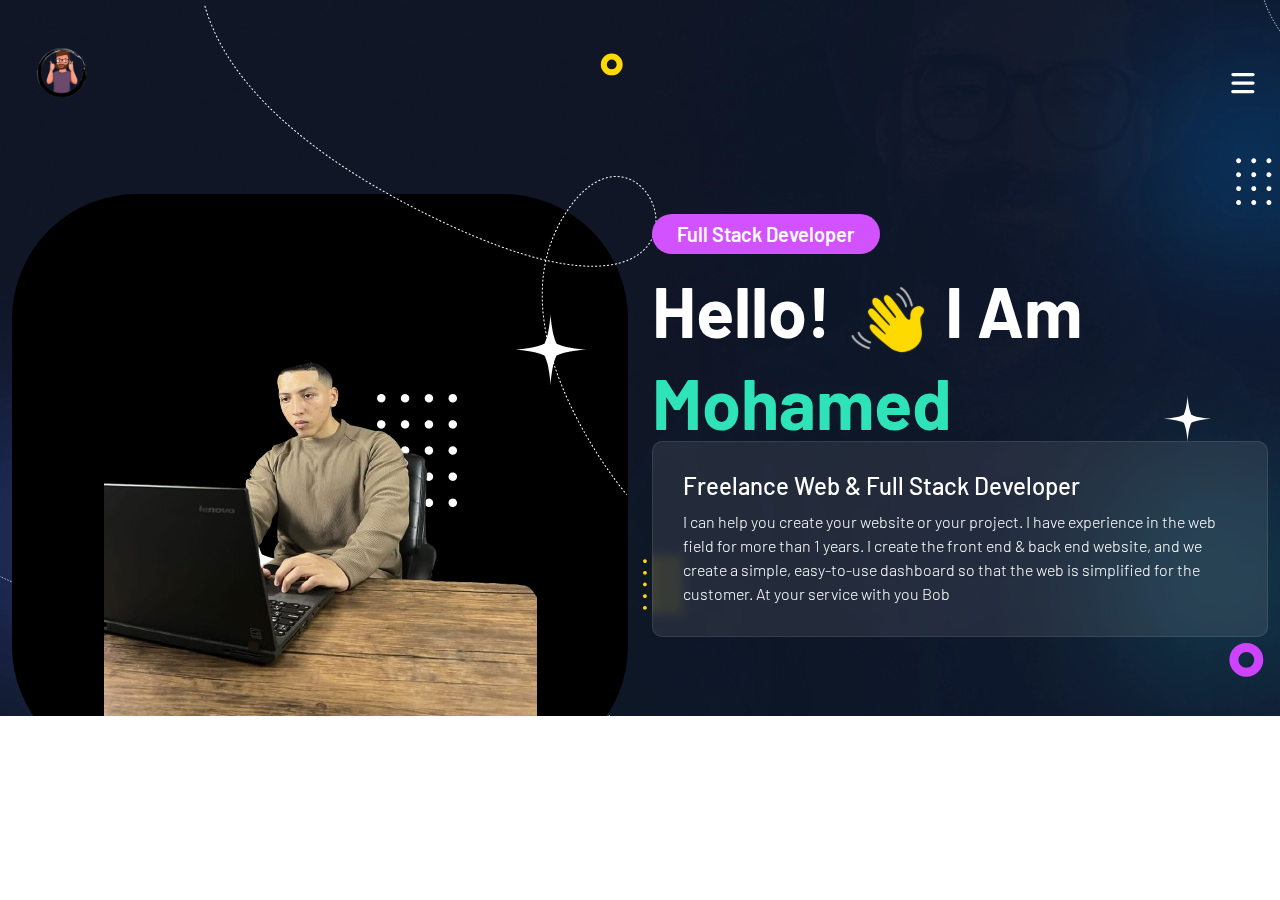
<file: index.html>
<!DOCTYPE html>
<html lang="en">
  <!-- Begin Head -->
  
<!-- Mirrored from kamleshyadav.com/html/portfolio/html/bootstrap5/new_dark/index.html by HTTrack Website Copier/3.x [XR&CO'2014], Tue, 05 Dec 2023 16:47:34 GMT -->
<head>
    <!--=== Required meta tags ===-->
    <meta charset="utf-8" />
    <meta name="viewport" content="width=device-width, initial-scale=1, shrink-to-fit=no" />
    <!--=== custom css ===-->
    <link rel="stylesheet" href="css/bootstrap.min.css" />
    <link rel="stylesheet" href="css/swiper-bundle.css" />
    <link rel="shortcut icon" type="image/ico" href="images/favicon.png" />
    <link rel="stylesheet" href="css/style.css" />
    <link rel="stylesheet" href="css/responsive.css" />
    <!--=== custom css ===-->
    <title>Bob Web</title>
  </head>
  <body>
    <div class="cv_main_wrapper">
      <!-- Loader Start -->
      <div class="loader">
        <div class="spinner">
          <img src="images/loader.gif" alt="loader" class="img-fluid">
        </div>
      </div>
      <!-- Loader End -->
      <!-- Bottom To Top Start -->
      <div class="cv_top_icon">
        <a id="button">
          <img src="images/gototop.svg" class="img-fluid">
        </a>
      </div>
      <!-- Bottom To Top End -->
      <!-- Header Section Start -->
      <div class="cv_header_wrapper">
        <div class="cv_container container-fluid">
          <div class="row">
            <div class="col-12">
              <div class="cv_navbar">
                <div class="cv_logo">
                  <a href="index.html">
                    <img src="img/loggo.png " style="width: 100px; margin-bottom: 20px;" class="img-fluid">
                  </a>
                </div>
                <a href="javascript:void(0);" class="cv_toggle_btn">
                  <svg class="ham hamRotate ham7" viewBox="0 0 100 100">
                    <path class="line top" d="m 70,33 h -40 c 0,0 -6,1.368796 -6,8.5 0,7.131204 6,8.5013 6,8.5013 l 20,-0.0013">
                    </path>
                    <path class="line middle" d="m 70,50 h -40">
                    </path>
                    <path class="line bottom" d="m 69.575405,67.073826 h -40 c -5.592752,0 -6.873604,-9.348582 1.371031,-9.348582 8.244634,0 19.053564,21.797129 19.053564,12.274756 l 0,-40">
                    </path>
                  </svg>
                </a>
              </div>
            </div>
          </div>
        </div>
      </div>
      <!-- Navbar Start -->
      <div class="cv_header_menu">
        <div class="container-fluid">
          <div class="row">
            <div class="col-12">
              <div class="cv_menus_wrapper">
                <ul class="cv_menus">
                  <li>
                    <a class="active" href="index.html">Home</a>
                  </li>
                  <li>
                    <a href="about.html">About</a>
                  </li>
                  <li>
                    <a href="portfolio.html">My Work</a>
                  </li>
                  <li>
                    <a href="strength.html">Strength</a>
                  </li>
                  <li>
                    <a href="contact.html">Contact</a>
                  </li>
                </ul>
                <div class="cv_header_social">
                  <h4>Follow Me</h4>
                  <ul>
                    <li>
                      <a href="https://www.facebook.com/profile.php?id=100072666755023&mibextid=ZbWKwL" target="_blank">
                        <img src="images/fb.svg">
                      </a>
                    </li>
                    <li>
                      <a href="https://www.linkedin.com/in/mohamed-bob-a4b7a625b?utm_source=share&utm_campaign=share_via&utm_content=profile&utm_medium=android_app" target="_blank">
                        <img src="images/in.svg">
                      </a>
                    </li>
                    <li>
                      <a href="https://youtube.com/@mohamedbob177?si=RXOtFrN_4T5g8D3U" target="_blank">
                        <img src="images/YT.png" style="width: 64px; height: 64px; ">
                      </a>
                    </li>
                    <li>
                      <a href="https://www.instagram.com/mohamedbob_e.1?igshid=OGQ5ZDc2ODk2ZA=="target="_blank">
                        <img src="images/INSta.png" style="width: 70px; height: 64;" >
                      </a>
                    </li>
                  </ul>
                </div>
              </div>
            </div>
          </div>
        </div>
      </div>
   
      <!-- Navbar Start -->
      <!-- Header Section End -->
      <div class="cv_banner_wrapper">
        <div class="cv_container container-fluid  ">
          <div class="row">
            <div class="col-xl-6">
              <div class="cv_banner_img">
                <img src="img/2.png"  class="img-fluid bnr-boy">
                <img src="images/bnr-line.png" class="bnr-line">
                <img src="images/bnr-star.png" class="bnr-star">
                <img src="images/bnr-sqr.png" class="bnr-sqr">
              </div>
            </div>
            <div class="col-xl-6">
              <div class="cv_banner_text">
                <h5>Full Stack Developer</h5>
                <h1>Hello! <span><img src="images/hand.svg" class="img-fluid"></span> I Am</h1>
                <h1 class="cv_profile_name"></h1>
                <!-- <a href="javascript:void(0);" class="cv_btn">Hire Me</a> -->
              </div>
              <div class="cv_banner_box">
                <h4>Freelance Web & Full Stack Developer</h4>
                <p>I can help you create your website or your project. I have experience in the web field for more than 1 years. I create the front end & back end website, and we create a simple, easy-to-use dashboard so that the web is simplified for the customer. At your service with you Bob </p>
              </div>
            </div>
          </div>
        </div>
      </div>
    </div>
    <!--=== Optional JavaScript ===-->
    <script src="js/jquery.min.js"></script>
    <script src="js/bootstrap.min.js"></script>
    <script src="js/swiper-bundle.min.js"></script>
    <script src="js/SmoothScroll.min.js"></script>
    <script src="js/isotope.pkgd.min.js"></script>
    <script src="js/jquery.appear.js"></script>
    <script src="js/jquery.countTo.js"></script>
    <script src="js/ityped.min.js"></script>
    <script src="js/custom.js"></script>
    <!--=== Optional JavaScript ===-->
  </body>

<!-- Mirrored from kamleshyadav.com/html/portfolio/html/bootstrap5/new_dark/index.html by HTTrack Website Copier/3.x [XR&CO'2014], Tue, 05 Dec 2023 16:47:48 GMT -->
</html>
</file>
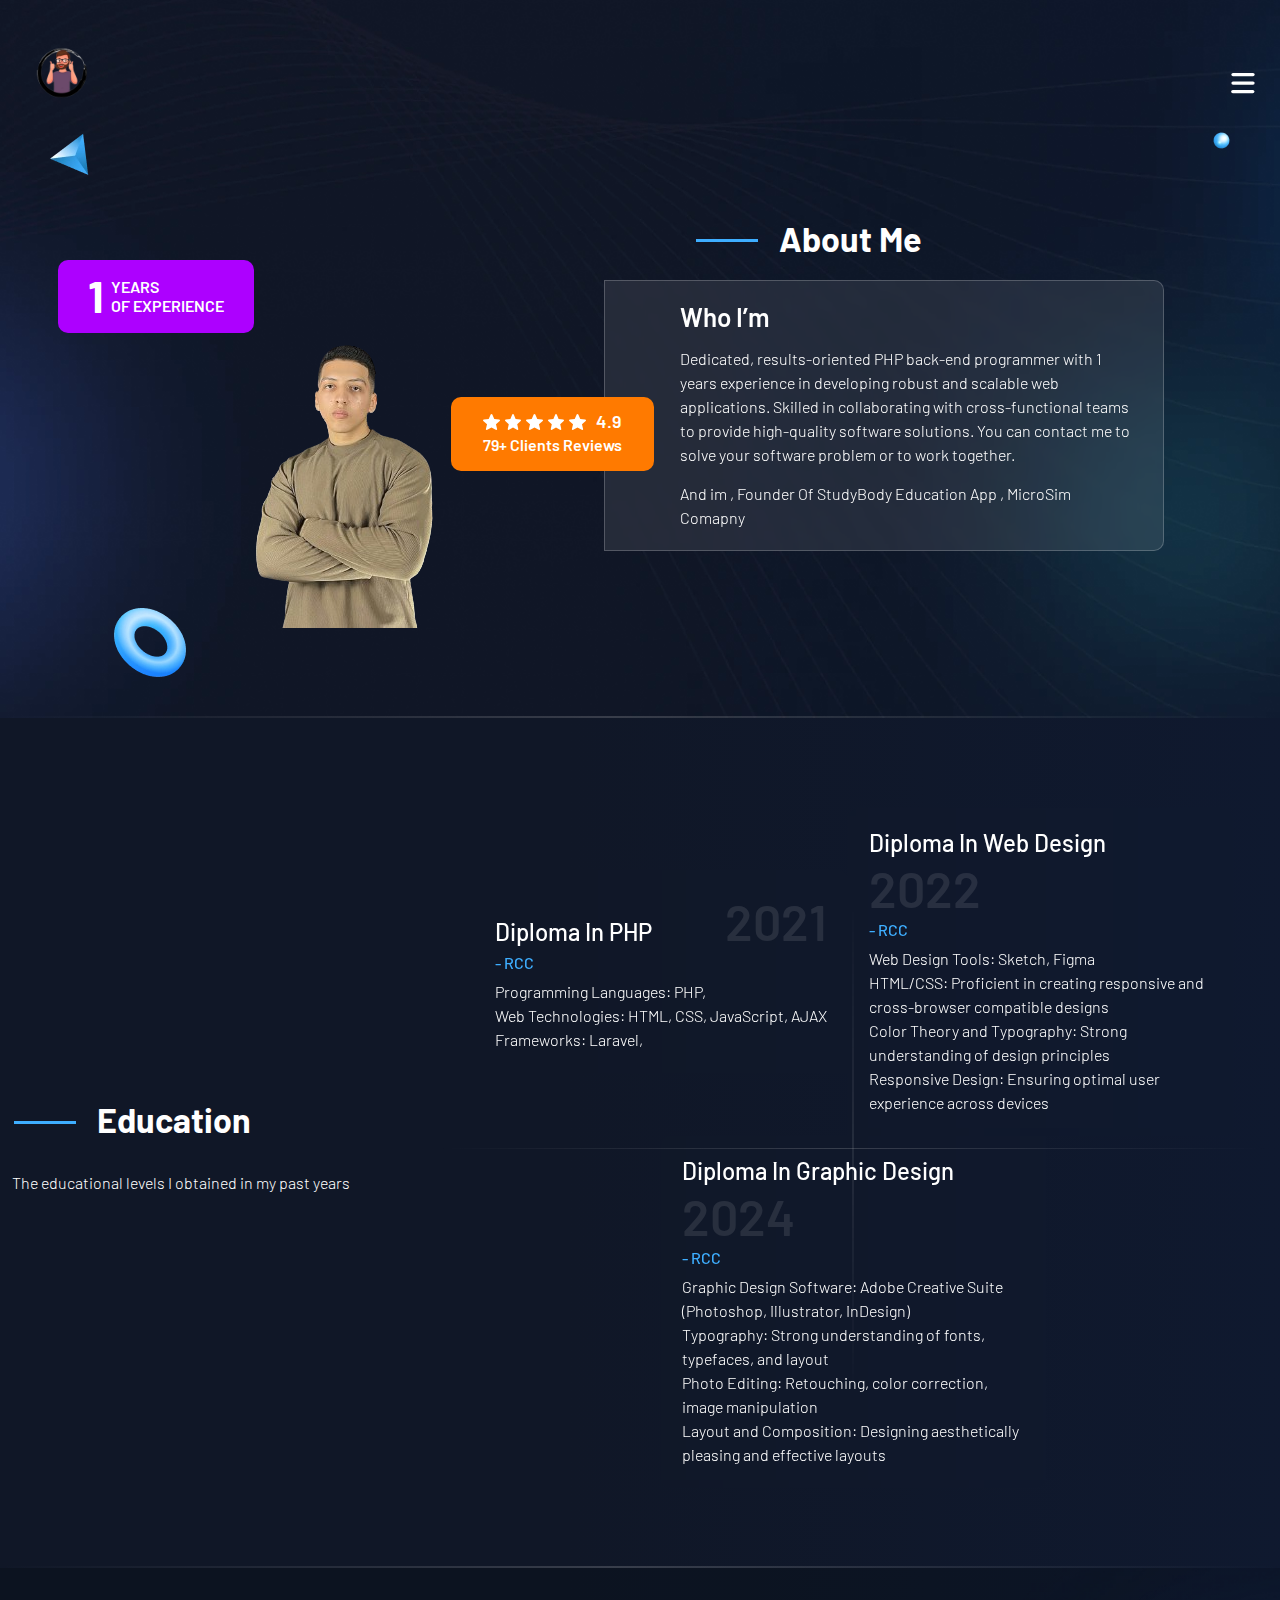
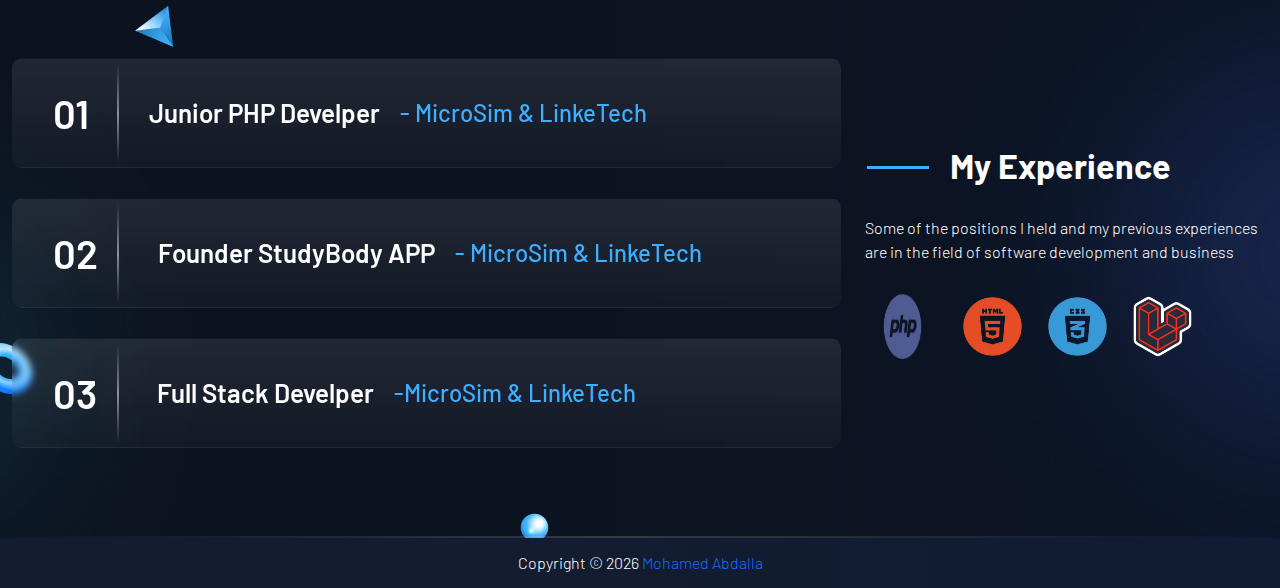
<file: about.html>
<!DOCTYPE html>
<html lang="en">
  <!-- Begin Head -->
  
<!-- Mirrored from kamleshyadav.com/html/portfolio/html/bootstrap5/new_dark/about.html by HTTrack Website Copier/3.x [XR&CO'2014], Tue, 05 Dec 2023 16:55:19 GMT -->
<head>
    <!--=== Required meta tags ===-->
    <meta charset="utf-8" />
    <meta name="viewport" content="width=device-width, initial-scale=1, shrink-to-fit=no" />
    <!--=== custom css ===-->
    <link rel="stylesheet" href="css/bootstrap.min.css" />
    <link rel="stylesheet" href="css/swiper-bundle.css" />
    <link rel="shortcut icon" type="image/ico" href="images/favicon.png" />
    <link rel="stylesheet" href="css/style.css" />
    <link rel="stylesheet" href="css/responsive.css" />
    <!--=== custom css ===-->
    <title>About me</title>
  </head>
  <body>
    <div class="cv_main_wrapper">
      <!-- Loader Start -->
      <div class="loader">
        <div class="spinner">
          <img src="images/loader.gif" alt="loader" class="img-fluid">
        </div>
      </div>
      <!-- Loader End -->
      <!-- Bottom To Top Start -->
      <div class="cv_top_icon">
        <a id="button">
          <img src="images/gototop.svg" class="img-fluid">
        </a>
      </div>
      <!-- Bottom To Top End -->
      <!-- Header Section Start -->
      <div class="cv_header_wrapper">
        <div class="cv_container container-fluid">
          <div class="row">
            <div class="col-12">
              <div class="cv_navbar">
                <div class="cv_logo">
                  <a href="#">
                    <img src="img/loggo.png" style="width: 100px; margin-bottom: 20px;" class="img-fluid">
                  </a>
                </div>

                <a href="javascript:void(0);" class="cv_toggle_btn">
                  <svg class="ham hamRotate ham7" viewBox="0 0 100 100">
                    <path class="line top" d="m 70,33 h -40 c 0,0 -6,1.368796 -6,8.5 0,7.131204 6,8.5013 6,8.5013 l 20,-0.0013">
                    </path>
                    <path class="line middle" d="m 70,50 h -40">
                    </path>
                    <path class="line bottom" d="m 69.575405,67.073826 h -40 c -5.592752,0 -6.873604,-9.348582 1.371031,-9.348582 8.244634,0 19.053564,21.797129 19.053564,12.274756 l 0,-40">
                    </path>
                  </svg>
                </a>

              </div>
            </div>
          </div>
        </div>
      </div>
      <!-- Navbar Start -->
      <div class="cv_header_menu">
        <div class="container-fluid">
          <div class="row">
            <div class="col-12">
              <div class="cv_menus_wrapper">
                <ul class="cv_menus">
                  <li>
                    <a href="index.html">Home</a>
                  </li>
                  <li>
                    <a class="active" href="about.html">About</a>
                  </li>
                  <li>
                    <a href="portfolio.html">My Work</a>
                  </li>
                  <li>
                    <a href="strength.html">Strength</a>
                  </li>
                  <li>
                    <a href="contact.html">Contact</a>
                  </li>
                </ul>
                <div class="cv_header_social">
                  <h4>Follow Me</h4>
                  <ul>
                    <li>
                      <a href="https://www.facebook.com/profile.php?id=100072666755023&mibextid=ZbWKwL" target="_blank">
                        <img src="images/fb.svg">
                      </a>
                    </li>
                    <li>
                      <a href="https://www.linkedin.com/in/mohamed-bob-a4b7a625b?utm_source=share&utm_campaign=share_via&utm_content=profile&utm_medium=android_app" target="_blank">
                        <img src="images/in.svg">
                      </a>
                    </li>
                    <li>
                      <a href="https://youtube.com/@mohamedbob177?si=RXOtFrN_4T5g8D3U" target="_blank">
                        <img src="images/YT.png" style="width: 64px; height: 64px; ">
                      </a>
                    </li>
                    <li>
                      <a href="https://www.instagram.com/mohamedbob_e.1?igshid=OGQ5ZDc2ODk2ZA=="target="_blank">
                        <img src="images/INSta.png" style="width: 70px; height: 64;" >
                      </a>
                    </li>
                  </ul>
                  
                </div>
              </div>
            </div>
          </div>
        </div>
      </div>
      <!-- Navbar Start -->
      <!-- About Section Start -->
      <div class="cv_about_wrapper">
        <div class="cv_container container-fluid  ">
          <div class="row">
            <div class="col-12">
              <div class="cv_about_content">
                <div class="cv_about_img">
                  <img src="img/1.png" class="img-fluid">
                  <div class="cv_about_experience">
                    <div class="cv_about_exp">
                      <h2>1</h2>
                      <span>
                        <p>YEARS</p>
                        <p>OF EXPERIENCE</p>
                      </span>
                    </div>
                    <div class="cv_about_rating">
                      <span>
                        <img src="images/rating.svg">
                        <h6>4.9</h6>
                      </span>
                      <p>79+ Clients Reviews</p>
                    </div>
                  </div>
                </div>
                <div class="cv_about_info">
                  <h2>About Me</h2>
                  <div class="cv_about_box">
                    <h3>Who I’m</h3>
                    <p>Dedicated, results-oriented PHP back-end programmer with 1 years experience in developing robust and scalable web applications. Skilled in collaborating with cross-functional teams to provide high-quality software solutions. You can contact me to solve your software problem or to work together.</p>
                    <p>And im , Founder Of StudyBody Education App , MicroSim Comapny </p>
                  </div>
                  <!-- <div class="cv_about_btn">
                    <a href="javascript:void(0);" class="cv_btn">Download Resume</a>
                    <a href="javascript:void(0);" class="cv_btn">Hire Me</a>
                  </div> -->
                </div>
              </div>
            </div>
          </div>
        </div>
      </div>
      <!-- About Section End -->
      <!-- Education Section Start -->
      <section class="cv_education_wrapper">
        <div class="cv_container container-fluid">
          <div class="row align-items-center">
            <div class="col-xl-4">
              <div class="cv_edu_heading">
                <h2>Education</h2>
                <p>The educational levels I obtained in my past years </p>
              </div>
            </div>
            <div class="col-xl-8">
              <div class="cv_edu_info">
                <div class="cv_edu_box box-1">
                  <div class="cv_edu_title">
                    <h4>Diploma In PHP</h4>
                    <h1>2021</h1>
                  </div>
                  <div class="cv_edu_detail">
                    <span>- RCC</span>
                    <p>Programming Languages: PHP, 
                      <br>
                      Web Technologies: HTML, CSS, JavaScript, AJAX
                      <br>
                      Frameworks: Laravel, </p>
                  </div>
                </div>
                <div class="cv_edu_box box-2">
                  <div class="cv_edu_title">
                    <h4>Diploma In Web Design</h4>
                    <h1>2022</h1>
                  </div>
                  <div class="cv_edu_detail">
                    <span>- RCC </span>
                    <p>Web Design Tools: Sketch, Figma
                      <br>
                      HTML/CSS: Proficient in creating responsive and cross-browser compatible designs
                      <br>
                      Color Theory and Typography: Strong understanding of design principles
                      <br>
                      Responsive Design: Ensuring optimal user experience across devices
                    </p>
                  </div>
                </div>
                <div class="cv_edu_box box-3">
                  <div class="cv_edu_title">
                    <h4>Diploma In Graphic Design </h4>
                    <h1>2024</h1>
                  </div>
                  <div class="cv_edu_detail">
                    <span>- RCC</span>
                    <p>Graphic Design Software: Adobe Creative Suite (Photoshop, Illustrator, InDesign)
                      <br>
                      Typography: Strong understanding of fonts, typefaces, and layout
                      <br>
                      Photo Editing: Retouching, color correction, image manipulation
                      <br>
                      Layout and Composition: Designing aesthetically pleasing and effective layouts
                    </p>
                  </div>
                </div>

                <!-- <div class="cv_edu_box box-4">
                  <div class="cv_edu_title">
                    <h4>Diploma In UI/UX Design</h4>
                    <h1>2009</h1>
                  </div>
                  <div class="cv_edu_detail">
                    <span>- New York</span>
                    <p>Embarrassing hidden in the middle of text. All the Lorem Ipsum generate on the are Internettend to repeat predefined chunks as necessary, making of this the first true generator on the Internet which don't look even you. Amet minim mollit.</p>
                  </div>
                </div> -->

              </div>
            </div>
          </div>
        </div>
      </section>
      <!-- Education Section End -->
      <!-- Experience Section Start -->
      <section class="cv_experience_wrapper">
        <div class="cv_container container-fluid">
          <div class="row align-items-center">
            <div class="col-xl-8">
              <div class="cv_exp_box">
                <h2>01</h2>
                <div class="cv_exp_com">
                  <span>
                    <h3>Junior PHP Develper </h3>
                    <h4>- MicroSim & LinkeTech</h4>
                  </span>
                  <!-- <h5>(2022-2023)</h5> -->
                </div>
              </div>
              <div class="cv_exp_box">
                <h2>02</h2>
                <div class="cv_exp_com">
                  <span>
                    <h3>Founder StudyBody APP</h3>
                    <h4>- MicroSim & LinkeTech</h4>
                  </span>
                  <!-- <h5>(2014-2015)</h5> -->
                </div>
              </div>
              <div class="cv_exp_box">
                <h2>03</h2>
                <div class="cv_exp_com">
                  <span>
                    <h3>Full Stack Develper</h3>
                    <h4>-MicroSim & LinkeTech </h4>
                  </span>
                  <!-- <h5>(2014-2015)</h5> -->
                </div>
              </div>
            </div>
            <div class="col-xl-4">
              <div class="cv_exp_info">
                <div class="cv_exp_heading">
                  <h2>My Experience</h2>
                  <p> Some of the positions I held and my previous experiences are in the field of software development and business </p>
                  <ul>
                    <li>
                      <a href="javascript:void(0);">
                        <img src="img/php.png" style="height: 65px; width: 75px;">
                      </a>
                    </li>
                    <li>
                      <a href="javascript:void(0);">
                        <img src="img/html.png" style="height: 65px; width: 65px;"  >
                      </a>
                    </li>
                    <li>
                      <a href="javascript:void(0);">
                        <img src="img/css.png" style="height: 65px; width: 65px;">
                      </a>
                    </li>
                    <li>
                      <a href="javascript:void(0);">
                        <img src="img/laravel.png" style="height: 65px; width: 65px;" >
                      </a>
                    </li>
                  </ul>
                </div>
              </div>
            </div>
          </div>
        </div>
      </section>
      <!-- Experience Section End -->
      <!-- Footer Section Start -->
      <div class="cv_footer_wrapper">
        <div class="container">
          <div class="row">
            <div class="col-12">
              <div class="cv_footer_text">
                <p>Copyright © <span id="copyYear"></span> <a href=" https://www.facebook.com/profile.php?id=100072666755023&mibextid=ZbWKwL"> Mohamed Abdalla</a></p>
              </div>
            </div>
          </div>
        </div>
      </div>
      <!-- Footer Section End -->
    </div>
    <!--=== Optional JavaScript ===-->
    <script src="js/jquery.min.js"></script>
    <script src="js/bootstrap.min.js"></script>
    <script src="js/swiper-bundle.min.js"></script>
    <script src="js/SmoothScroll.min.js"></script>
    <script src="js/isotope.pkgd.min.js"></script>
    <script src="js/jquery.appear.js"></script>
    <script src="js/jquery.countTo.js"></script>
    <script src="js/ityped.min.js"></script>
    <script src="js/custom.js"></script>
    <!--=== Optional JavaScript ===-->
  </body>

<!-- Mirrored from kamleshyadav.com/html/portfolio/html/bootstrap5/new_dark/about.html by HTTrack Website Copier/3.x [XR&CO'2014], Tue, 05 Dec 2023 16:55:21 GMT -->
</html>
</file>
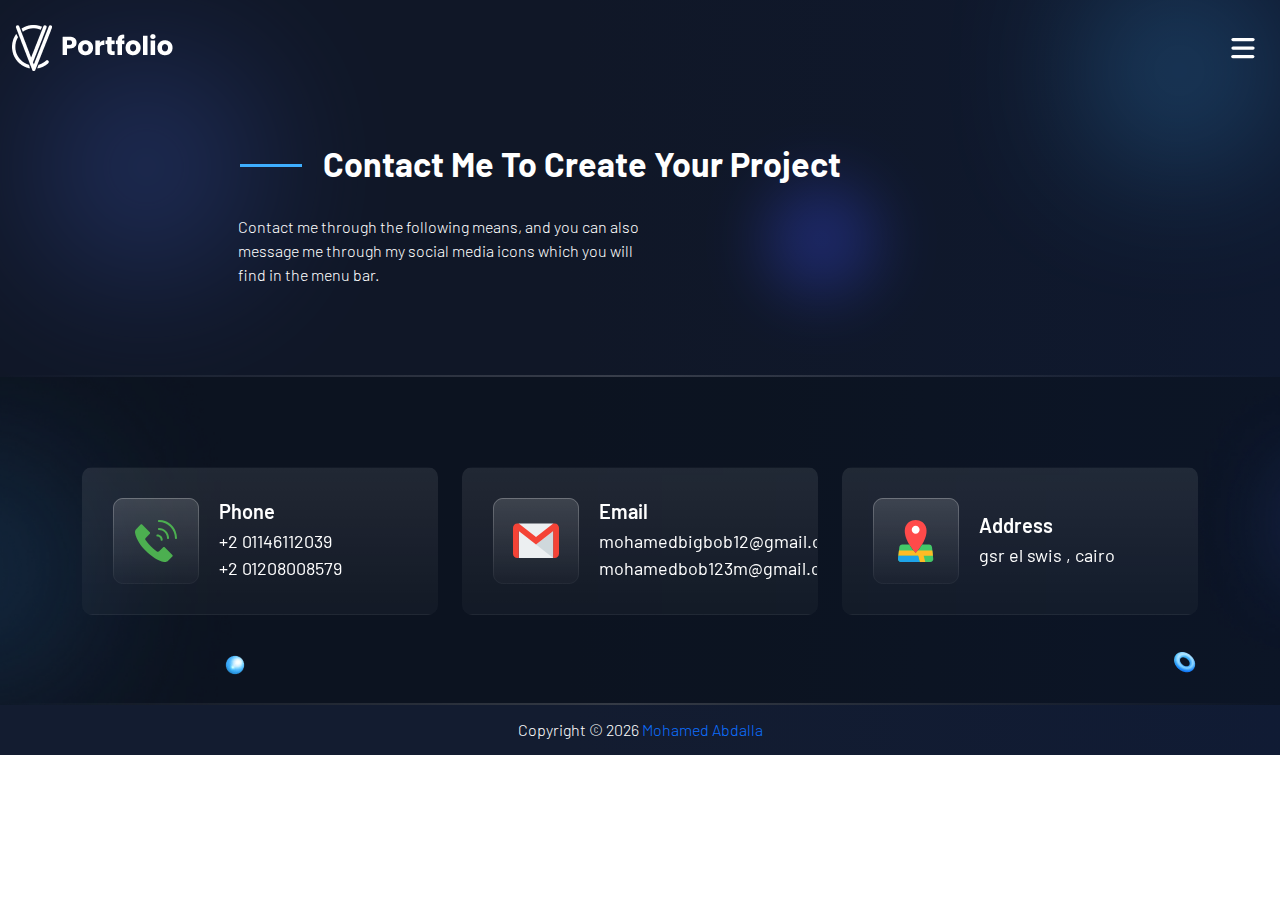
<file: contact.html>
<!DOCTYPE html>
<html lang="en">
  <!-- Begin Head -->
    <!--=== Required meta tags ===-->
    <meta charset="utf-8" />
    <meta name="viewport" content="width=device-width, initial-scale=1, shrink-to-fit=no" />
    <!--=== custom css ===-->
    <link rel="stylesheet" href="css/bootstrap.min.css" />
    <link rel="stylesheet" href="css/swiper-bundle.css" />
    <link rel="shortcut icon" type="image/ico" href="images/favicon.png" />
    <link rel="stylesheet" href="css/style.css" />
    <link rel="stylesheet" href="css/responsive.css" />
    <!--=== custom css ===-->
    <title>Portfolio Responsive HTML Template</title>
  </head>
  <body>
    <div class="cv_main_wrapper">
      <!-- Loader Start -->
      <div class="loader">
        <div class="spinner">
          <img src="images/loader.gif" alt="loader" class="img-fluid">
        </div>
      </div>
      <!-- Loader End -->
      <!-- Bottom To Top Start -->
      <div class="cv_top_icon">
        <a id="button">
          <img src="images/gototop.svg" class="img-fluid">
        </a>
      </div>
      <!-- Bottom To Top End -->
      <!-- Header Section Start -->
      <div class="cv_header_wrapper">
        <div class="cv_container container-fluid">
          <div class="row">
            <div class="col-12">
              <div class="cv_navbar">
                <div class="cv_logo">
                  <a href="index.html">
                    <img src="images/logo.png" class="img-fluid">
                  </a>
                </div>
                <a href="javascript:void(0);" class="cv_toggle_btn">
                  <svg class="ham hamRotate ham7" viewBox="0 0 100 100">
                    <path class="line top" d="m 70,33 h -40 c 0,0 -6,1.368796 -6,8.5 0,7.131204 6,8.5013 6,8.5013 l 20,-0.0013">
                    </path>
                    <path class="line middle" d="m 70,50 h -40">
                    </path>
                    <path class="line bottom" d="m 69.575405,67.073826 h -40 c -5.592752,0 -6.873604,-9.348582 1.371031,-9.348582 8.244634,0 19.053564,21.797129 19.053564,12.274756 l 0,-40">
                    </path>
                  </svg>
                </a>
              </div>
            </div>
          </div>
        </div>
      </div>
      <!-- Navbar Start -->
      <div class="cv_header_menu">
        <div class="container-fluid">
          <div class="row">
            <div class="col-12">
              <div class="cv_menus_wrapper">
                <ul class="cv_menus">
                  <li>
                    <a href="index.html">Home</a>
                  </li>
                  <li>
                    <a href="about.html">About</a>
                  </li>
                  <li>
                    <a href="portfolio.html">My Work</a>
                  </li>
                  <li>
                    <a href="strength.html">Strength</a>
                  </li>
                  <li>
                    <a class="active" href="contact.html">Contact</a>
                  </li>
                </ul>
                <div class="cv_header_social">
                  <h4>Follow Me</h4>
                  <ul>
                    <li>
                      <a href="https://www.facebook.com/profile.php?id=100072666755023&mibextid=ZbWKwL" target="_blank">
                        <img src="images/fb.svg">
                      </a>
                    </li>
                    <li>
                      <a href="https://www.linkedin.com/in/mohamed-bob-a4b7a625b?utm_source=share&utm_campaign=share_via&utm_content=profile&utm_medium=android_app" target="_blank">
                        <img src="images/in.svg">
                      </a>
                    </li>
                    <li>
                      <a href="https://youtube.com/@mohamedbob177?si=RXOtFrN_4T5g8D3U" target="_blank">
                        <img src="images/YT.png" style="width: 64px; height: 64px; ">
                      </a>
                    </li>
                    <li>
                      <a href="https://www.instagram.com/mohamedbob_e.1?igshid=OGQ5ZDc2ODk2ZA=="target="_blank">
                        <img src="images/INSta.png" style="width: 70px; height: 64;" >
                      </a>
                    </li>
                  </ul>
                </div>
              </div>
            </div>
          </div>
        </div>
      </div>
      <!-- Navbar Start -->
      <!-- Map Section Start -->
      <div class="cv_map_wrapper">
        <div class="cv_container container-fluid">
          <div class="row align-items-center">
            <div class="col-xl-8">
             
            </div>
            <div class="col-xl-8">
              <div class="cv_map_info">
                <div class="cv_map_heading">
                  <h2>Contact me to create your project</h2>
                  <p>Contact me through the following means, and you can also message me through my social media icons which you will find in the menu bar.</p>
                </div>
              </div>
            </div>
          </div>
        </div>
      </div>
      <!-- Do Section End -->
      <!-- Address Section Start -->
      <section class="cv_address_wrapper">
        <div class="container">
          <div class="row justify-content-center">
            <div class="col-lg-4 col-md-6">
              <div class="cv_address_box">
                <div class="cv_address_icon">
                  <img src="images/add-1.svg">
                </div>
                <div class="cv_address_text">
                  <h5>Phone</h5>
                  <a href="tel:+201146112039" class="light">+2 01146112039</a>
                  <a href="tel:+201208008579">+2 01208008579</a>
                </div>
              </div>
            </div>
            <div class="col-lg-4 col-md-6">
              <div class="cv_address_box">
                <div class="cv_address_icon">
                  <img src="images/add-2.svg">
                </div>
                <div class="cv_address_text">
                  <h5>Email</h5>
                  <a href="mailto:example@example.com?subject=Message%20from%20your%20site" class="light">mohamedbigbob12@gmail.com</a>
                  <a href="mailto:example@example.com?subject=Message%20from%20your%20site" class="light">mohamedbob123m@gmail.com </a>
                </div>
              </div>
            </div>
            <div class="col-lg-4 col-md-6">
              <div class="cv_address_box">
                <div class="cv_address_icon">
                  <img src="images/add-3.svg">
                </div>
                <div class="cv_address_text">
                  <h5>Address</h5>
                  <a href="javascript:void(0);">gsr el swis , cairo </a>
                </div>
              </div>
            </div>
          </div>
        </div>
      </section>
      <!-- Address Section End -->
      <!-- Footer Section Start -->
      <div class="cv_footer_wrapper">
        <div class="container">
          <div class="row">
            <div class="col-12">
              <div class="cv_footer_text">
                <p>Copyright © <span id="copyYear"></span> <a href=" https://www.facebook.com/profile.php?id=100072666755023&mibextid=ZbWKwL"> Mohamed Abdalla</a></p>
              </div>
            </div>
          </div>
        </div>
      </div>
      <!-- Footer Section End -->
    </div>
    <!--=== Optional JavaScript ===-->
    <script src="js/jquery.min.js"></script>
    <script src="js/bootstrap.min.js"></script>
    <script src="js/swiper-bundle.min.js"></script>
    <script src="js/SmoothScroll.min.js"></script>
    <script src="js/isotope.pkgd.min.js"></script>
    <script src="js/jquery.appear.js"></script>
    <script src="js/jquery.countTo.js"></script>
    <script src="js/ityped.min.js"></script>
    <script src="js/custom.js"></script>
    <!--=== Optional JavaScript ===-->
  </body>

<!-- Mirrored from kamleshyadav.com/html/portfolio/html/bootstrap5/new_dark/contact.html by HTTrack Website Copier/3.x [XR&CO'2014], Tue, 05 Dec 2023 16:55:39 GMT -->
</html>
</file>
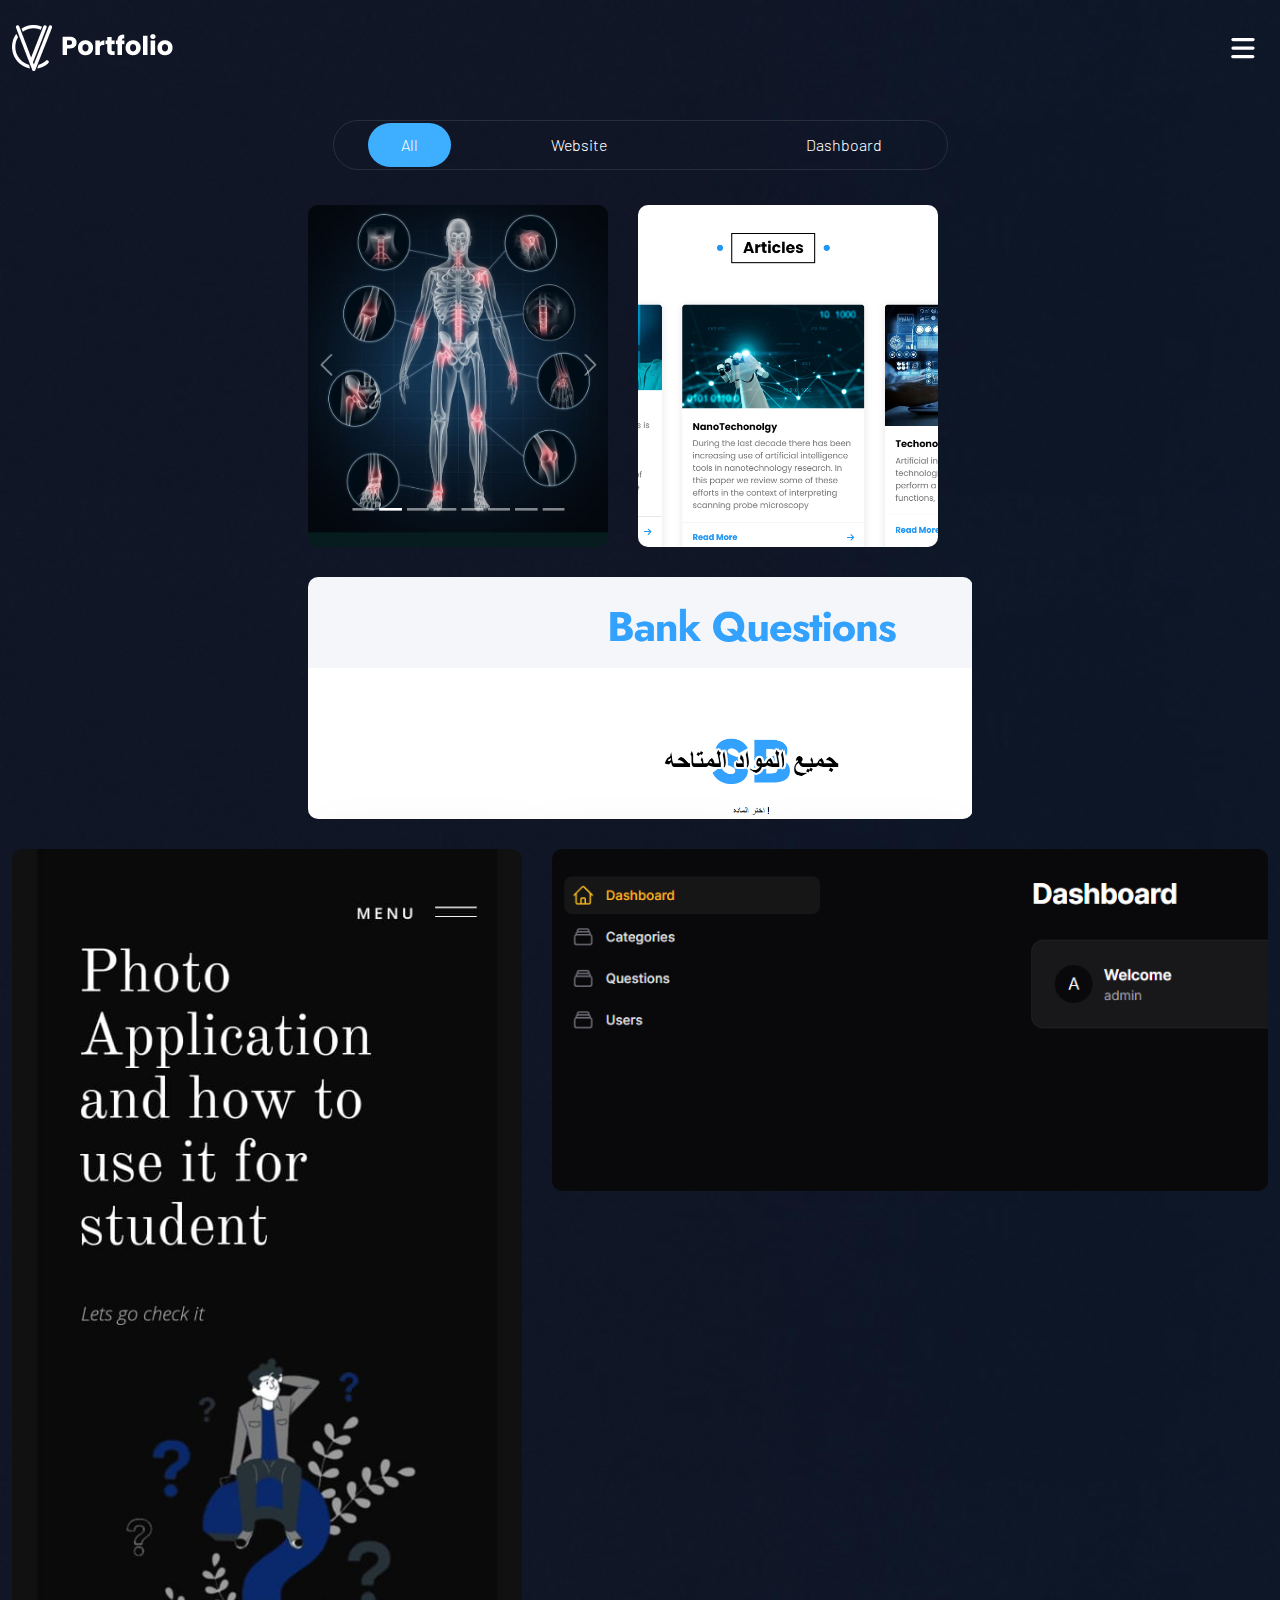
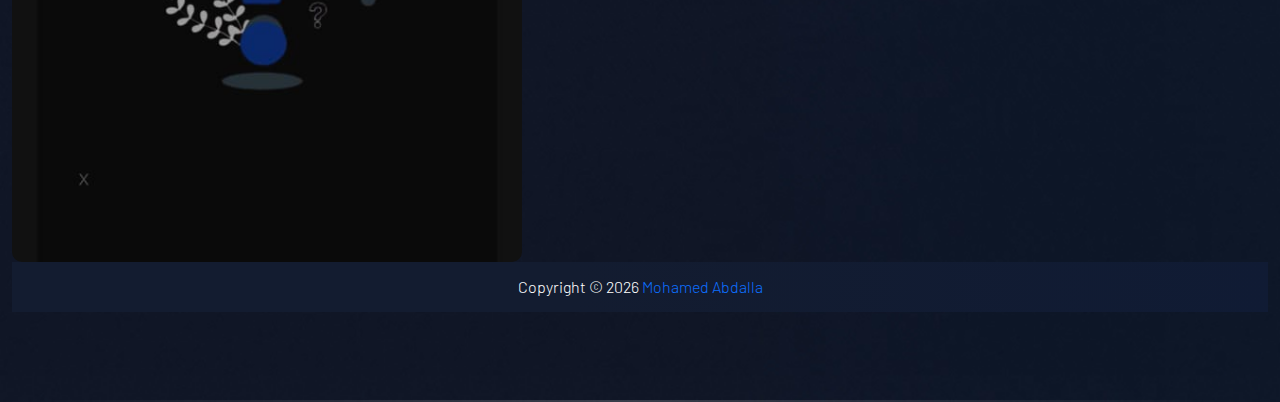
<file: portfolio.html>
<!DOCTYPE html>
<html lang="en">
  <!-- Begin Head -->
  
<!-- Mirrored from kamleshyadav.com/html/portfolio/html/bootstrap5/new_dark/portfolio.html by HTTrack Website Copier/3.x [XR&CO'2014], Tue, 05 Dec 2023 16:55:21 GMT -->
<head>
    <!--=== Required meta tags ===-->
    <meta charset="utf-8" />
    <meta name="viewport" content="width=device-width, initial-scale=1, shrink-to-fit=no" />
    <!--=== custom css ===-->
    <link rel="stylesheet" href="css/bootstrap.min.css" />
    <link rel="stylesheet" href="css/swiper-bundle.css" />
    <link rel="shortcut icon" type="image/ico" href="images/favicon.png" />
    <link rel="stylesheet" href="css/style.css" />
    <link rel="stylesheet" href="css/responsive.css" />
    <!--=== custom css ===-->
    <title>Portfolio Responsive HTML Template</title>
  </head>
  <body>
    <div class="cv_main_wrapper">
      <!-- Loader Start -->
      <div class="loader">
        <div class="spinner">
          <img src="images/loader.gif" alt="loader" class="img-fluid">
        </div>
      </div>
      <!-- Loader End -->
      <!-- Bottom To Top Start -->
      <div class="cv_top_icon">
        <a id="button">
          <img src="images/gototop.svg" class="img-fluid">
        </a>
      </div>
      <!-- Bottom To Top End -->
      <!-- Header Section Start -->
      <div class="cv_header_wrapper">
        <div class="cv_container container-fluid">
          <div class="row">
            <div class="col-12">
              <div class="cv_navbar">
                <div class="cv_logo">
                  <a href="index.html">
                    <img src="images/logo.png" class="img-fluid">
                  </a>
                </div>
                <a href="javascript:void(0);" class="cv_toggle_btn">
                  <svg class="ham hamRotate ham7" viewBox="0 0 100 100">
                    <path class="line top" d="m 70,33 h -40 c 0,0 -6,1.368796 -6,8.5 0,7.131204 6,8.5013 6,8.5013 l 20,-0.0013">
                    </path>
                    <path class="line middle" d="m 70,50 h -40">
                    </path>
                    <path class="line bottom" d="m 69.575405,67.073826 h -40 c -5.592752,0 -6.873604,-9.348582 1.371031,-9.348582 8.244634,0 19.053564,21.797129 19.053564,12.274756 l 0,-40">
                    </path>
                  </svg>
                </a>
              </div>
            </div>
          </div>
        </div>
      </div>
      <!-- Navbar Start -->
      <div class="cv_header_menu">
        <div class="container-fluid">
          <div class="row">
            <div class="col-12">
              <div class="cv_menus_wrapper">
                <ul class="cv_menus">
                  <li>
                    <a href="index.html">Home</a>
                  </li>
                  <li>
                    <a href="about.html">About</a>
                  </li>
                  <li>
                    <a class="active" href="portfolio.html">My Work</a>
                  </li>
                  <li>
                    <a href="strength.html">Strength</a>
                  </li>
                  <li>
                    <a href="contact.html">Contact</a>
                  </li>
                </ul>
                <div class="cv_header_social">
                  <h4>Follow Me</h4>
                  <ul>
                    <li>
                      <a href="https://www.facebook.com/profile.php?id=100072666755023&mibextid=ZbWKwL" target="_blank">
                        <img src="images/fb.svg">
                      </a>
                    </li>
                    <li>
                      <a href="https://www.linkedin.com/in/mohamed-bob-a4b7a625b?utm_source=share&utm_campaign=share_via&utm_content=profile&utm_medium=android_app" target="_blank">
                        <img src="images/in.svg">
                      </a>
                    </li>
                    <li>
                      <a href="https://youtube.com/@mohamedbob177?si=RXOtFrN_4T5g8D3U" target="_blank">
                        <img src="images/YT.png" style="width: 64px; height: 64px; ">
                      </a>
                    </li>
                    <li>
                      <a href="https://www.instagram.com/mohamedbob_e.1?igshid=OGQ5ZDc2ODk2ZA=="target="_blank">
                        <img src="images/INSta.png" style="width: 70px; height: 64;" >
                      </a>
                    </li>
                  </ul>
                </div>
              </div>
            </div>
          </div>
        </div>
      </div>
      <!-- Navbar Start -->
      <!-- Portfolio Section Start -->
      <div class="cv_portfolio_wrapper">
        <div class="cv_container container-fluid">
          <div class="row">
            <div class="col-12">
              <ul class="cv_port_tab">
                <li>
                  <a class="active" data-rel="tab-1" href="javascript:void(0)">All</a>
                </li>
                <li>
                  <a class="" data-rel="tab-2" href="javascript:void(0)">Website</a>
                </li>
                <li>
                  <!-- <a class="" data-rel="tab-3" href="javascript:void(0)">Mobile App</a> -->
                </li>
                <li>
                  <a class="" data-rel="tab-4" href="javascript:void(0)">Dashboard</a>
                </li>
              
              </ul>
              <!-- All Tab -->
              <div class="cv_tab_pane " id="tab-1" style="display:block;">
                <div class="cv_gallery_wrapper">
                  <div class="cv_gallery_item item-1">
                    <div class="cv_gallery_small">
                      <div class="cv_gallery_img img-1">
                        <img src="img/My Work/mywork1.png" class="img-fluid" style="height: 400px; width: 300px; ">
                        <span class="cv_gallery_hover">
                          <p>Website</p>
                          <h4>Radation House </h4>
                        </span>
                      </div>
                      <div class="cv_gallery_img img-2">
                        <img src="img/My Work/mywork2.png" class="img-fluid" style="height: 400px; width: 300px;">
                        <span class="cv_gallery_hover">
                          <p>Website</p>
                          <h4>Creative Website FOr Technology</h4>
                        </span>
                      </div>
                    </div>
                    <div class="cv_gallery_img img-3">
                      <img src="img/My Work/mywork3.png" class="img-fluid">
                      <span class="cv_gallery_hover">
                        <p>Website</p>
                        <h4>Bank Question for App</h4>
                      </span>
                    </div>
                  </div>
                  <div class="cv_gallery_item item-2">
                    <div class="cv_gallery_img img-4">
                      <img src="img/My Work/work2.jpg" class="img-fluid">
                      <span class="cv_gallery_hover">
                        <p>Website</p>
                        <h4>Studybody APP</h4>
                      </span>
                    </div>
                    <div class="cv_gallery_small">
                      <div class="cv_gallery_img img-5">
                        <img src="img/My Work/mywork4.png" class="img-fluid">
                        <span class="cv_gallery_hover">
                          <p>Website</p>
                          <h4>dashboard bank Question </h4>
                        </span>
                      </div>

                      <!-- <div class="cv_gallery_img img-6">
                        <img src="files/images/port-6.webp" class="img-fluid">
                        <span class="cv_gallery_hover">
                          <p>Website</p>
                          <h4>Creative Website</h4>
                        </span>
                      </div> -->

                    </div>
                  </div>
                </div>
              </div>
              <!-- Website Tab -->
              <div class="cv_tab_pane" id="tab-2">
                <div class="cv_gallery_wrapper">
                  <div class="cv_gallery_item item-1">
                    <div class="cv_gallery_small">
                      <div class="cv_gallery_img img-1">
                        <img src="img/My Work/mywork1.png" class="img-fluid" style="height: 400px; width: 300px; ">
                        <span class="cv_gallery_hover">
                          <p>Website</p>
                          <h4>Radation House </h4>
                        </span>
                      </div>
                      <div class="cv_gallery_img img-2">
                        <img src="img/My Work/mywork2.png" class="img-fluid" style="height: 400px; width: 300px;">
                        <span class="cv_gallery_hover">
                          <p>Website</p>
                          <h4>Creative Website FOr Technology</h4>
                        </span>
                      </div>
                    </div>
                    <div class="cv_gallery_img img-3">
                      <img src="img/My Work/mywork3.png" class="img-fluid">
                      <span class="cv_gallery_hover">
                        <p>Website</p>
                        <h4>Bank Question for App</h4>
                      </span>
                    </div>
                  </div>
                  <div class="cv_gallery_item item-2">
                    <div class="cv_gallery_img img-4">
                      <img src="img/My Work/work2.jpg" class="img-fluid">
                      <span class="cv_gallery_hover">
                        <p>Website</p>
                        <h4>Studybody APP</h4>
                      </span>
                    </div>

                    <!-- <div class="cv_gallery_small">
                      <div class="cv_gallery_img img-5">
                        <img src="files/images/port-4.webp" class="img-fluid">
                        <span class="cv_gallery_hover">
                          <p>Website</p>
                          <h4>Creative Website</h4>
                        </span>
                      </div>
                      <div class="cv_gallery_img img-6">
                        <img src="files/images/port-6.webp" class="img-fluid">
                        <span class="cv_gallery_hover">
                          <p>Website</p>
                          <h4>Creative Website</h4>
                        </span>
                      </div>
                    </div> -->

                  </div>
                </div>
              </div>
              <!-- Mobile Tab
              <div class="cv_tab_pane" id="tab-3">
                <div class="cv_gallery_wrapper">
                  <div class="cv_gallery_item item-1">
                    <div class="cv_gallery_small">
                      <div class="cv_gallery_img img-1">
                        <img src="files/images/port-1.webp" class="img-fluid">
                        <span class="cv_gallery_hover">
                          <p>Website</p>
                          <h4>Creative Website</h4>
                        </span>
                      </div>
                      <div class="cv_gallery_img img-2">
                        <img src="files/images/port-2.webp" class="img-fluid">
                        <span class="cv_gallery_hover">
                          <p>Website</p>
                          <h4>Creative Website</h4>
                        </span>
                      </div>
                    </div>
                    <div class="cv_gallery_img img-3">
                      <img src="files/images/port-5.webp" class="img-fluid">
                      <span class="cv_gallery_hover">
                        <p>Website</p>
                        <h4>Creative Website</h4>
                      </span>
                    </div>
                  </div>
                  <div class="cv_gallery_item item-2">
                    <div class="cv_gallery_img img-4">
                      <img src="files/images/port-3.webp" class="img-fluid">
                      <span class="cv_gallery_hover">
                        <p>Website</p>
                        <h4>Creative Website</h4>
                      </span>
                    </div>
                    <div class="cv_gallery_small">
                      <div class="cv_gallery_img img-5">
                        <img src="files/images/port-4.webp" class="img-fluid">
                        <span class="cv_gallery_hover">
                          <p>Website</p>
                          <h4>Creative Website</h4>
                        </span>
                      </div>
                      <div class="cv_gallery_img img-6">
                        <img src="files/images/port-6.webp" class="img-fluid">
                        <span class="cv_gallery_hover">
                          <p>Website</p>
                          <h4>Creative Website</h4>
                        </span>
                      </div>
                    </div>
                  </div>
                </div>
              </div> -->
              
              <!-- Dashboard Tab -->
              <div class="cv_tab_pane" id="tab-4">
                <div class="cv_gallery_wrapper">
                  <div class="cv_gallery_item item-1">
                    <div class="cv_gallery_small">

                      <div class="cv_gallery_img img-1">
                        <img src="img/My Work/mywork4.png" class="img-fluid">
                        <span class="cv_gallery_hover">
                          <p>Dashboard</p>
                          <h4>dashboard bank Question </h4>
                        </span>
                      </div>

                      <!-- <div class="cv_gallery_img img-2">
                        <img src="files/images/port-2.webp" class="img-fluid">
                        <span class="cv_gallery_hover">
                          <p>Website</p>
                          <h4>Creative Website</h4>
                        </span>
                      </div>
                    </div>
                    <div class="cv_gallery_img img-3">
                      <img src="files/images/port-5.webp" class="img-fluid">
                      <span class="cv_gallery_hover">
                        <p>Website</p>
                        <h4>Creative Website</h4>
                      </span>
                    </div>
                  </div>
                  <div class="cv_gallery_item item-2">
                    <div class="cv_gallery_img img-4">
                      <img src="files/images/port-3.webp" class="img-fluid">
                      <span class="cv_gallery_hover">
                        <p>Website</p>
                        <h4>Creative Website</h4>
                      </span>
                    </div>
                    <div class="cv_gallery_small">
                      <div class="cv_gallery_img img-5">
                        <img src="files/images/port-4.webp" class="img-fluid">
                        <span class="cv_gallery_hover">
                          <p>Website</p>
                          <h4>Creative Website</h4>
                        </span>
                      </div>
                      <div class="cv_gallery_img img-6">
                        <img src="files/images/port-6.webp" class="img-fluid">
                        <span class="cv_gallery_hover">
                          <p>Website</p>
                          <h4>Creative Website</h4>
                        </span>
                      </div>
                    </div>
                  </div>
                </div>
              </div>
            -->
            </div>
            <div class="col-12">
              <!-- <div class="cv_bottom_btn">
                <a href="javascript:void(0)" class="cv_btn">View More</a>
              </div> -->
            </div>
          </div>
        </div>
      </div>
      <!-- Portfolio Section End -->
      <!-- Footer Section Start -->
      <div class="cv_footer_wrapper">
        <div class="container">
          <div class="row">
            <div class="col-12">
              <div class="cv_footer_text">
                <p>Copyright © <span id="copyYear"></span> <a href=" https://www.facebook.com/profile.php?id=100072666755023&mibextid=ZbWKwL"> Mohamed Abdalla</a></p>
              </div>
            </div>
          </div>
        </div>
      </div>
      <!-- Footer Section End -->
    </div>
    <!--=== Optional JavaScript ===-->
    <script src="js/jquery.min.js"></script>
    <script src="js/bootstrap.min.js"></script>
    <script src="js/swiper-bundle.min.js"></script>
    <script src="js/SmoothScroll.min.js"></script>
    <script src="js/isotope.pkgd.min.js"></script>
    <script src="js/jquery.appear.js"></script>
    <script src="js/jquery.countTo.js"></script>
    <script src="js/ityped.min.js"></script>
    <script src="js/custom.js"></script>
    <!--=== Optional JavaScript ===-->
  </body>

<!-- Mirrored from kamleshyadav.com/html/portfolio/html/bootstrap5/new_dark/portfolio.html by HTTrack Website Copier/3.x [XR&CO'2014], Tue, 05 Dec 2023 16:55:25 GMT -->
</html>
</file>
<file: css/style.css>
/*
[Master Stylesheet] 
Project: Resume Html
-------------------------------------------------------------------*/
/********************************************************
    body start
 *******************************************************/
@import url('https://fonts.googleapis.com/css2?family=Barlow:wght@300;400;500;600;700;800;900&amp;display=swap');

:root {
    --cv-primary-color:#3EAEFF;
    --cv-secoundry-color: #D252FF;
    --cv-white-color: #ffffff;
    --cv-black-color: #000707;
    --cv-transition: all 0.3s;
    --cv-box-shadow: 0 0 20px 0 rgba(62, 28, 131, 0.1);
}

html {
  scroll-behavior: smooth;
}

*,*:before,*:after{
    box-sizing: border-box;
    -webkit-box-sizing: border-box;
    -moz-box-sizing: border-box;
}

body {
    margin: 0;
    padding: 0;
    box-sizing: border-box;
    -webkit-font-smoothing: antialiased;
    font-family: 'Barlow', sans-serif;
    font-size: 16px;
    font-weight: 300;
    color: var(--cv-white-color);
    position: relative;
}

*::-webkit-scrollbar-track
{
    -webkit-box-shadow: inset 0 0 6px rgba(0,0,0,0.3);
    background-color: #F5F5F5;
    border-radius: 10px;
}

*::-webkit-scrollbar
{
    width: 4px;
    background-color: #F5F5F5;
}

*::-webkit-scrollbar-thumb
{
    border-radius: 1rem;
    background: var(--cv-primary-color);
    min-height: 150px;
}

a, a:hover, a:focus, button, button:hover, button:focus{	
	text-decoration: none;
	-webkit-transition: var(--cv-transition);
    -moz-transition: var(--cv-transition);
    -ms-transition: var(--cv-transition);
    -o-transition: var(--cv-transition);
    transition: var(--cv-transition);
}
h1, h2, h3, h4, h5, h6{	
	-webkit-transition: var(--cv-transition);
    -moz-transition: var(--cv-transition);
    -ms-transition: var(--cv-transition);
    -o-transition: var(--cv-transition);
    transition: var(--cv-transition);
	margin:0;
	padding:0;	
	word-break: break-word;
    text-transform: capitalize;
}

h2{
    font-size: 34px;
    font-weight: 700;
}

h3{
    font-size: 26px;
    font-weight: 600;
}

h4{
    font-size: 24px;
    font-weight: 500;
}

h5{
    font-size: 20px;
    font-weight: 600;
}

input, textarea, select, button, label, svg, svg path, svg rect, svg polygon, img, a, :after, :before, :hover, :focus{
	outline: none !important;
	box-shadow:none;
    border: none;
}

input::-webkit-outer-spin-button,
input::-webkit-inner-spin-button {
  -webkit-appearance: none;
  margin: 0;
}

input[type=number] {
  -moz-appearance: textfield;
}

ul{
	padding:0;
	margin:0;
	list-style-type: none;
}
p {
  margin: 0px;
  word-break: break-word;
}

.cv_main_wrapper {
    width: 100%;
    height: 100%;
    position: relative;
    background-image: linear-gradient(90deg, #131c30 6%, #101b34 100%);
    background-image: linear-gradient(90deg, #101727 44.35%, #0F192F 100.68%);
    background-repeat: no-repeat;
    background-size: cover;
}

section{
    padding: 90px 0;
}

.row{
    row-gap: 24px;
}

.cv_bottom_btn a{
    margin: 15px auto 0;
}


/********************************************************
    Go to Top Style
 *******************************************************/

.cv_top_icon a {
    display: flex;
    background-color: var(--cv-primary-color);
    width: 60px;
    height: 60px;
    justify-content: center;
    align-items: center;
    border-radius: 50px;
    position: fixed;
    bottom: 20px;
    right: 20px;
    transition: var(--cv-transition)  opacity 0;
    visibility: hidden;
    z-index: 1000;
    cursor: pointer;
    animation: border-transform 4s linear infinite alternate forwards;
}

@keyframes border-transform {
  0%{
    border-radius: 63% 37% 54% 46%/55% 48% 52% 45%;
    transform: translateY(0px);
  }
  14% {
    border-radius: 40% 60% 54% 46%/49% 60% 40% 51%;
  }
  28% {
    border-radius: 54% 46% 38% 62%/49% 70% 30% 51%;
  }
  42% {
    border-radius: 61% 39% 55% 45%/61% 38% 62% 39%;
  }
  56% {
    border-radius: 61% 39% 67% 33%/70% 50% 50% 30%;
  }
  70% {
    border-radius: 50% 50% 34% 66%/56% 68% 32% 44%;
  }
  84% {
    border-radius: 46% 54% 50% 50%/35% 61% 39% 65%;
  }
  100% {
    border-radius: 63% 37% 54% 46%/55% 48% 52% 45%;
    transform: translateY(-20px);
  }
}

.cv_top_icon a:active {
  background-color: var(--cv-black-color);
}
.cv_top_icon a.show {
  opacity: 1;
  visibility: visible;
}

/********************************************************
    Loader Style
 *******************************************************/
.loader {
    position: fixed;
    top: 0;
    left: 0;
    bottom: 0;
    right: 0;
    margin: auto;
    z-index: 999999;
    display: flex;
    justify-content: center;
    align-items: center;
    background-color: #010101;
}

.loader img {
	width: 100px;
}

/********************************************************
    Button Style
 *******************************************************/

.cv_btn {
    position: relative;
    background-color: var(--cv-primary-color);
    color: var(--cv-white-color);
    font-size: 18px;
    font-weight: 500;
    padding: 0 10px;
    min-height: 45px;
    min-width: 146px;
    width: fit-content;
    display: flex;
    justify-content: center;
    align-items: center;
    border-radius: 5px;
    border: 1px solid transparent;
}

.cv_btn:hover {
    color: var(--cv-primary-color);
    background-color: transparent;
    letter-spacing: .5px;
    border: 1px solid var(--cv-primary-color);
}

/********************************************************
    Header Section Style
 *******************************************************/

.cv_header_wrapper {
    position: absolute;
    top: 0;
    left: 0;
    width: 100%;
    padding: 23px 0;
    z-index: 101;
}

.cv_navbar {
    display: flex;
    align-items: center;
    justify-content: space-between;
}
/********************************************************
    Navbar Section Style
 *******************************************************/
.cv_header_menu {
    position: fixed;
    z-index: 100;
    width: 100%;
    height: 100%;
    left: 0;
    top: 0;
    opacity: 0;
    visibility: hidden;
    transition: all 0.4s ease;
    display: flex;
    align-items: flex-end;
    padding: 70px 90px 70px 165px;
    background: rgba(0, 0, 0, 0.8);
    transform: scale3d(0, 0, 0);
    backdrop-filter: blur(0);
    transform-origin: top right;

}

.menu-open .cv_header_menu{
    opacity: 1;
    visibility: visible;
    background-color: rgba(28, 28, 28, 0.80);
    backdrop-filter: blur(8.5px);
    transform: scale3d(1, 1, 1);
}

.cv_menus_wrapper {
    display: flex;
    justify-content: space-between;
    align-items: flex-end;
    gap: 30px 60px;
}

.cv_menus_wrapper .cv_menus li{
    margin-bottom: 5px;
}

.cv_menus_wrapper .cv_menus li:last-child{
    margin-bottom: 0;
}


.cv_menus_wrapper .cv_menus li a {
    color: var(--cv-white-color);
    font-size: 62px;
    font-weight: 700;
    position: relative;
}

.cv_menus_wrapper .cv_menus li a::before {
    position: absolute;
    content: "";
    width: 56px;
    height: 4px;
    background-color: var(--cv-primary-color);
    top: 50%;
    left: -75px;
    opacity: 0;
    visibility: hidden;
    transition: var(--cv-transition);
}

.cv_menus_wrapper .cv_menus li a:hover, .cv_menus_wrapper .cv_menus li a.active{
    color: var(--cv-primary-color);
}

.cv_menus_wrapper .cv_menus li a:hover::before, .cv_menus_wrapper .cv_menus li a.active::before{
    visibility: visible;
    opacity: 1;
}

.cv_header_social{
    position: relative;
    margin-bottom: 15px;
}

.cv_header_social::before {
    position: absolute;
    content: "";
    width: 3px;
    height: 166px;
    background: var(--cv-primary-color);
    left: -30px;
    top: -17px;
}

.cv_header_social ul {
    display: inline-flex;
    gap: 30px;
    margin-top: 40px;
}

.cv_header_social ul li a img{
    transition: var(--cv-transition);
}

.cv_header_social ul li a:hover img {
    transform: rotate(360deg);
}

.ham {
    cursor: pointer;
    -webkit-tap-highlight-color: transparent;
    transition: transform 300ms;
    -moz-user-select: none;
    -webkit-user-select: none;
    -ms-user-select: none;
    user-select: none;
    width: 50px;
}

.menu-open .hamRotate{
    transform: rotate(45deg);
}

.line {
    fill: none;
    transition: stroke-dasharray 300ms, stroke-dashoffset 300ms;
    stroke: #fff;
    stroke-width: 6.5;
    stroke-linecap: round;
}

.ham7 .top {
    stroke-dasharray: 40 82;
}

.menu-open .ham7 .top {
    stroke-dasharray: 17 82;
    stroke-dashoffset: -62px;
}

.ham7 .middle {
    stroke-dasharray: 40 111;
}

.menu-open .ham7 .middle {
    stroke-dashoffset: 23px;
}

.ham7 .bottom {
    stroke-dasharray: 40 161;
}

.menu-open .ham7 .bottom {
    stroke-dashoffset: -83px;
}

/********************************************************
    Footer Section Style
*******************************************************/

.cv_footer_wrapper {
    background: linear-gradient(90deg, #131C30 44.35%, #101B34 100.68%);
    padding: 13px 0;
}

.cv_footer_text{
    text-align: center;
}

/* ---------------------------------------------
                                    1. Home Page
                                    --------------------------------------------- */

/********************************************************
    Banner Section Style
*******************************************************/

.cv_banner_wrapper {
    background-image: url(../images/banner-bg.webp);
    background-repeat: no-repeat;
    background-position: center;
    background-size: cover;
    width: 100%;
    height: 100%;
    position: relative;
    padding-top: 139px;
    overflow: hidden;
}

.cv_banner_wrapper::before {
    content: "";
    position: absolute;
    background-image: url(../images/banner-shape.svg);
    background-repeat: no-repeat;
    background-size: cover;
    width: 100%;
    height: 100%;
    top: 0;
    left: 0;
    animation: cv_ud 2.5s infinite alternate;
    background-position: center;
}

@keyframes cv_ud {
    0% {
        transform: translate(0)
    }

    to {
        transform: translateY(-10px)
    }
}


.cv_banner_img, .cv_banner_img img, .cv_banner_text, .cv_banner_box{
    position: relative;
}

.cv_banner_img {
    position: relative;
    text-align: center;
}

.cv_banner_img::before {
    max-width: 660px;
    max-height: 696px;
    border-radius: 125px;
    background-color: black;
    content: "";
    position: absolute;
    width: 100%;
    height: 100%;
    left: 0;
    top: 55px;
    margin: auto;
}

.cv_banner_img .bnr-boy{
    z-index: 1;
}

.cv_banner_img .bnr-line {
    position: absolute;
    right: -80px;
    top: -140px;
    animation: cv_ud 2.5s infinite alternate;
}

.cv_banner_img .bnr-star {
    position: absolute;
    left: -35px;
    bottom: 110px;
    animation: cv_ud 2.5s infinite alternate;
}

.cv_banner_img .bnr-sqr {
    position: absolute;
    left: 150px;
    top: 255px;
    animation: cv_ud 2.5s infinite alternate;
}

.cv_banner_text {
    margin-top: 75px;
}

.cv_banner_text h5 {
    display: inline-block;
    background-color: var(--cv-secoundry-color);
    border-radius: 51px;
    padding: 8px 25px;
    margin-bottom: 18px;
}

.cv_banner_text h1 {
    font-size: 70px;
    font-weight: 700;
    line-height: 1.1;
    min-height: 77px;
}

.cv_banner_text h1 span img {
    transform-origin: 70% 70%;
    animation: wave-animation 2.5s infinite;
    max-width: 20%;
}

@keyframes wave-animation {
    0% { transform: rotate( 0.0deg) }
   10% { transform: rotate(14.0deg) }
   20% { transform: rotate(-8.0deg) }
   30% { transform: rotate(14.0deg) }
   40% { transform: rotate(-4.0deg) }
   50% { transform: rotate(10.0deg) }
   60% { transform: rotate( 0.0deg) }  
  100% { transform: rotate( 0.0deg) }
}

.cv_banner_text .cv_profile_name{
    color: #2EE3B8;
}

.cv_banner_text a {
    margin: 25px 0 40px;
    position: relative;
}

.cv_banner_text a:hover ::before{
    opacity: 1;
    visibility: visible;
}

.cv_banner_box {
    border-radius: 10px;
    background-color: rgb(255 255 255 / 9%);
    border: 1px solid rgb(255 255 255 / 9%);
    padding: 30px;
    backdrop-filter: blur(6px);
}

.cv_banner_box p {
    margin-top: 10px;
}

/* ---------------------------------------------
                                    2. About Page
                                    --------------------------------------------- */

/********************************************************
    About Section Style
*******************************************************/

.cv_about_wrapper {
    padding: 120px 0 90px;
    background-image: url(../images/about-bg.webp);
    background-repeat: no-repeat;
    background-position: center;
    background-size: cover;
    position: relative;
    overflow: hidden;
}

.cv_about_wrapper::before {
    content: "";
    position: absolute;
    background-image: url(../images/about-shaps.webp);
    background-repeat: no-repeat;
    background-size: auto;
    width: 100%;
    height: 100%;
    top: 125px;
    left: 50px;
    animation: cv_ud 2.5s infinite alternate; 
}

.cv_about_wrapper::after {
    content: "";
    position: absolute;
    max-width: 1459px;
    height: 2px;
    background-image: linear-gradient(90deg, rgba(217,217,217,0) 0%, rgba(217,217,217,0.9999999999999999) 48%, rgba(217,217,217,0) 100%);
    width: 100%;
    bottom: 0;
    opacity: 0.200;
    left: 50%;
    transform: translateX(-50%);
}

.cv_about_content {
    max-width: 1430px;
    margin: auto;
    display: flex;
    align-items: center;
    position: relative;
}

.cv_about_img{
    position: relative;
}

.cv_about_img .cv_about_exp {
    position: absolute;
    border-radius: 10px;
    background-color: #ad00ff;
    display: flex;
    padding: 10px 30px;
    align-items: center;
    max-width: 221px;
    gap: 7px;
    top: 140px;
    left: -55px;
}

.cv_about_img .cv_about_rating {
    position: absolute;
    border-radius: 10px;
    background-color: #FF7A00;
    padding: 14px 32px;
    max-width: 221px;
    right: -50px;
    bottom: 157px;
    z-index: 1;
}

.cv_about_img .cv_about_rating span {
    display: flex;
    align-items: center;
    gap: 10px;
    line-height: normal;
}

.cv_about_img .cv_about_rating span h6 {
    font-size: 18px;
    font-weight: 600;
}

.cv_about_img .cv_about_rating p {
    font-size: 16px;
    font-weight: 600;
}

.cv_about_img .cv_about_exp h2{
    font-size: 44px;
    word-break: keep-all;
}

.cv_about_img .cv_about_exp p {
    font-weight: 600;
    line-height: 1.2;
}

.cv_about_info{
    max-width: 934px;
    margin-top: 45px;
}

.cv_about_box {
    border-radius: 0 10px 10px 0;
    background-color: rgb(255 255 255 / 9%);
    border: 1px solid rgb(255 255 255 / 21%);
    backdrop-filter: blur(6px);
    padding: 40px 90px;
    margin: 20px 0 23px;
}

.cv_about_box p{
    margin-top: 15px;
}

.cv_about_info h2{
    margin-left: 175px;
    position: relative;
    display: inline-block;
}

.cv_about_info h2::before {
    position: absolute;
    content: "";
    width: 62px;
    height: 3px;
    background-color: var(--cv-primary-color);
    top: 50%;
    left: -83px;
}

.cv_about_info .cv_about_btn {
    display: flex;
    gap: 20px;
    padding-left: 90px;
}

.cv_about_info .cv_about_btn a:first-child{
    min-width: 185px;
    background-color: #FF4343;
}

.cv_about_info .cv_about_btn a:first-child:hover{
    background-color: transparent;
    color: #FF4343;
    border: 1px solid #FF4343;
}

/********************************************************
    Education Section Style
*******************************************************/

.cv_education_wrapper{
    position: relative;
    padding-bottom: 80px;
}

.cv_education_wrapper::after {
    content: "";
    position: absolute;
    max-width: 1459px;
    height: 2px;
    background-image: linear-gradient(90deg, rgba(217,217,217,0) 0%, rgba(217,217,217,0.9999999999999999) 48%, rgba(217,217,217,0) 100%);
    width: 100%;
    bottom: 0;
    opacity: 0.200;
    left: 50%;
    transform: translateX(-50%);
}

.cv_edu_heading h2 {
    margin-left: 85px;
    position: relative;
    display: inline-block;
}

.cv_edu_heading h2::before {
    position: absolute;
    content: "";
    width: 62px;
    height: 3px;
    background-color: var(--cv-primary-color);
    top: 50%;
    left: -83px;
}

.cv_edu_heading p {
    margin-top: 30px;
    max-width: 405px;
}

.cv_edu_info {
    display: flex;
    align-items: center;
    justify-content: center;
    flex-wrap: wrap;
    position: relative;
}

.cv_edu_info::before {
    content: "";
    position: absolute;
    max-width: 991px;
    height: 1px;
    background-image: linear-gradient(90deg, rgba(217, 217, 217, 0.00) 0%, #D9D9D9 48.44%, rgba(217, 217, 217, 0.00) 100%);
    width: 100%;
    top: 50%;
    opacity: 0.200;
    left: 50%;
    transform: translateX(-50%);
    z-index: 1;
}

.cv_edu_info::after {
    content: "";
    position: absolute;
    max-width: 478px;
    height: 1px;
    background-image: linear-gradient(90deg, rgba(217, 217, 217, 0.00) 0%, #D9D9D9 48.44%, rgba(217, 217, 217, 0.00) 100%);
    width: 100%;
    top: 50%;
    opacity: 0.200;
    left: 50%;
    transform: translateX(-50%) rotate(90deg);
    z-index: 1;
}

.cv_edu_box {
    max-width: 480px;
    background: transparent;
    border: 1px solid transparent;
    backdrop-filter: blur(3.5px);
    padding: 5px 35px 45px;
    transition: all 0.5s;
    cursor: pointer; 
    position: relative;
    overflow: hidden;  
}

.cv_edu_box.box-1 {
    border-radius: 11px 11px 0 11px;
}

.cv_edu_box.box-2{
    border-radius: 11px 11px 11px 0;
}

.cv_edu_box.box-3{
    border-radius: 11px 0 11px 11px;
}

.cv_edu_box.box-4{
    border-radius: 0 11px 11px 11px;
}

.cv_edu_box:hover{
    border: 1px solid rgba(255, 255, 255, 10%);
}

.cv_edu_box::before {
    background: linear-gradient(180deg, rgba(62, 174, 255, 0.19) 0%, rgba(62, 174, 255, 0.03) 95.42%);
    content: "";
    width: 100%;
    position: absolute;
    height: 100%;
    left: 0;
    top: 0;
    z-index: -1;
    transform: scale(0);
    transition: all 0.5s;
    transform-origin: top left;
}

.cv_edu_box:hover::before{
    transform: scale(1.0);
}

.cv_edu_title {
    display: flex;
    align-items: baseline;
    justify-content: space-between;
    flex-wrap: wrap;
    gap: 0 20px;
}

.cv_edu_title h1 {
    color: rgb(255 255 255 / 10%);
    font-size: 50px;
    font-weight: 600;
}

.cv_edu_detail span{
    color: var(--cv-primary-color);
    font-size: 16px;
    font-weight: 500;
}

.cv_edu_detail p{
    margin-top: 5px;
}

/********************************************************
    Experience Section Style
*******************************************************/

.cv_experience_wrapper{
    background-image: url(../images/exp_bg.webp);
    background-repeat: no-repeat;
    background-position: center;
    background-size: cover;
    position: relative;
    overflow: hidden;
}

.cv_experience_wrapper::before {
    content: "";
    position: absolute;
    background-image: url(../images/exp_shaps.webp);
    background-repeat: no-repeat;
    background-size: auto;
    width: 100%;
    height: 100%;
    top: 30px;
    left: 0;
    animation: cv_ud 2.5s infinite alternate;
}

.cv_experience_wrapper::after {
    content: "";
    position: absolute;
    max-width: 1459px;
    height: 2px;
    background-image: linear-gradient(90deg, rgba(217,217,217,0) 0%, rgba(217,217,217,0.9999999999999999) 48%, rgba(217,217,217,0) 100%);
    width: 100%;
    bottom: 0;
    opacity: 0.200;
    left: 50%;
    transform: translateX(-50%);
}

.cv_exp_box {
    position: relative;
    display: flex;
    align-items: center;
    background: linear-gradient(180deg, rgba(255, 255, 255, 0.09) 0%, rgba(255, 255, 255, 0.03) 95.42%);
    border: 1px solid transparent;
    backdrop-filter: blur(3.5px);
    border-radius: 10px;
    padding: 30px 40px;
    margin-bottom: 30px;
    transition: all 0.5s;
    cursor: pointer;
    gap: 20px;
}

.cv_exp_box:last-child{
    margin-bottom: auto;
}

.cv_exp_box:hover{
    border: 1px solid rgba(255, 255, 255, 10%);
}

.cv_exp_box::before{
    background: linear-gradient(180deg, rgba(62, 174, 255, 0.19) 0%, rgba(62, 174, 255, 0.03) 95.42%);
    content: "";
    width: 100%;
    position: absolute;
    height: 100%;
    left: 0;
    top: 0;
    z-index: -1;
    transform: scale(0);
    transition: all 0.5s;
    transform-origin: top left;
}

.cv_exp_box:hover::before{
    transform: scale(1.0);
}

.cv_exp_box .cv_exp_com {
    display: flex;
    align-items: center;
    gap: 10px 20px;
    width: 100%;
    justify-content: space-between;
    flex-wrap: wrap;
}

.cv_exp_box .cv_exp_com span {
    display: flex;
    align-items: center;
    gap: 0 20px;
    flex-wrap: wrap;
}

.cv_exp_box h2 {
    font-size: 40px;
    font-weight: 600;
    padding-right: 40px;
    position: relative;
    word-break: keep-all;
}

.cv_exp_box h2::before {
    content: "";
    position: absolute;
    width: 100px;
    height: 1px;
    background: linear-gradient(90deg, rgba(255, 255, 255, 0.00) 0%, #FFF 50.52%, rgba(255, 255, 255, 0.00) 100%);
    z-index: 1;
    transform: rotate(90deg);
    top: 50%;
    left: 15px;
}

.cv_exp_box .cv_exp_com h4 {
    line-height: normal;
    color: var(--cv-primary-color);
}

.cv_exp_info {
    display: flex;
    justify-content: flex-end;
    position: relative;
}

.cv_exp_heading h2 {
    margin-left: 85px;
    position: relative;
    display: inline-block;
}

.cv_exp_heading h2::before {
    position: absolute;
    content: "";
    width: 62px;
    height: 3px;
    background-color: var(--cv-primary-color);
    top: 50%;
    left: -83px;
}

.cv_exp_heading p {
    margin-top: 30px;
    max-width: 405px;
}

.cv_exp_heading ul {
    display: inline-flex;
    gap: 15px 20px;
    margin-top: 30px;
    flex-wrap: wrap;
}

.cv_exp_heading ul li a img {
    transition: var(--cv-transition);
}

.cv_exp_heading ul li a:hover img {
    transform: rotate(360deg);
}

/* ---------------------------------------------
                                    3. Portfolio Page
                                    --------------------------------------------- */

/********************************************************
    Portfolio Section Style
*******************************************************/

.cv_portfolio_wrapper{
    position: relative;
    padding: 120px 0 90px;
    background-image: url(../images/port_bg.webp);
    background-repeat: no-repeat;
    background-position: center;
    background-size: cover;
    overflow: hidden;
}

.cv_portfolio_wrapper::after {
    content: "";
    position: absolute;
    max-width: 1459px;
    height: 2px;
    background-image: linear-gradient(90deg, rgba(217,217,217,0) 0%, rgba(217,217,217,0.9999999999999999) 48%, rgba(217,217,217,0) 100%);
    width: 100%;
    bottom: 0;
    opacity: 0.200;
    left: 50%;
    transform: translateX(-50%);
}

.cv_port_tab {
    display: flex;
    border-radius: 30px;
    border: 1px solid rgb(255 255 255 / 10%);
    max-width: 615px;
    margin: 0 auto 35px;
    justify-content: space-around;
    min-height: 50px;
    align-items: center;
}

.cv_port_tab li a {
    color: var(--cv-white-color);
    border-radius: 30px;
    background: transparent;
    padding: 10px 30px;
    min-height: 40px;
    min-width: 83px;
    display: flex;
    justify-content: center;
    align-items: center;
}

.cv_port_tab li a.active{
    background-color: var(--cv-primary-color);
}

.cv_tab_pane{
    display: none;
}

.cv_gallery_wrapper {
    display: flex;
    gap: 30px;
}

.cv_gallery_img {
    max-width: 100%;
    height: -webkit-fill-available;
    position: relative;
    overflow: hidden;
    border-radius: 10px;
    cursor: pointer;
}

.cv_gallery_item.item-1 {
    max-width: 665px;
    display: flex;
    gap: 30px;
    flex-wrap: wrap;
}

.cv_gallery_item.item-2 {
    display: flex;
    gap: 30px;
}

.cv_gallery_small {
    display: flex;
    gap: 30px;
    flex-wrap: wrap;
}

.cv_gallery_img.img-4 {
    min-width: 363px;
}

.cv_gallery_img .cv_gallery_hover {
    position: absolute;
    width: 100%;
    z-index: 1;
    bottom: 0;
    left: 0;
    background-image: linear-gradient(180deg, rgba(62,174,255,0) 0%, rgba(62,174,255,0.9999999999999999) 100%);
    padding: 15px 30px;
    min-height: 204px;
    display: flex;
    flex-direction: column;
    justify-content: end;
    transform: translateY(100%);
    transition: var(--cv-transition);
}

.cv_gallery_img img{
    object-fit: cover;
}

.cv_gallery_img:hover .cv_gallery_hover{
    transform: translateY(0)
}

.cv_gallery_img.img-1, .cv_gallery_img.img-2, .cv_gallery_img.img-5{
    max-height: 342px;
}

.cv_gallery_img.img-1 img, .cv_gallery_img.img-2 img, .cv_gallery_img.img-5 img{
    min-height: 342px;
}

.cv_gallery_img.img-3, .cv_gallery_img.img-6{
    max-height: 242px;
}

.cv_gallery_img.img-3 img, .cv_gallery_img.img-6 img{
    min-height: 242px;
}

/* ---------------------------------------------
                                    4. Portfolio Page
                                    --------------------------------------------- */

/********************************************************
    Do Section Style
*******************************************************/

.cv_do_wrapper{
    position: relative;
    padding: 120px 0 90px;
    background-image: url(../images/strength_bg.webp);
    background-repeat: no-repeat;
    background-position: center;
    background-size: cover;
    overflow: hidden;
}

.cv_do_wrapper::after{
    content: "";
    position: absolute;
    max-width: 1459px;
    height: 2px;
    background-image: linear-gradient(90deg, rgba(217,217,217,0) 0%, rgba(217,217,217,0.9999999999999999) 48%, rgba(217,217,217,0) 100%);
    width: 100%;
    bottom: 0;
    opacity: 0.200;
    left: 50%;
    transform: translateX(-50%);
}

.cv_do_heading h2 {
    margin-left: 85px;
    position: relative;
    display: inline-block;
}

.cv_do_heading h2::before {
    position: absolute;
    content: "";
    width: 62px;
    height: 3px;
    background-color: var(--cv-primary-color);
    top: 50%;
    left: -83px;
}

.cv_do_heading p {
    margin: 30px 0 20px;
    max-width: 405px;
}

.cv_do_box {
    position: relative;
    border-radius: 10px;
    background: linear-gradient(180deg, rgba(255, 255, 255, 0.14) 0%, rgba(255, 255, 255, 0.03) 95.42%);
    border: 1px solid transparent;
    backdrop-filter: blur(3.5px);
    padding: 30px 65px;
    transition: all 0.5s;
    cursor: pointer;
    text-align: center;
    overflow: hidden;
}

.cv_do_box:hover{
    border: 1px solid rgba(255, 255, 255, 10%);
}

.cv_do_box::before{
    background: linear-gradient(180deg, rgba(62, 174, 255, 0.19) 0%, rgba(62, 174, 255, 0.03) 95.42%);
    content: "";
    width: 100%;
    position: absolute;
    height: 100%;
    left: 0;
    top: 0;
    z-index: -1;
    transform: scale(0);
    transition: all 0.5s;
    transform-origin: top left;
}

.cv_do_box:hover::before{
    transform: scale(1.0);
}
.cv_do_text h4{
    margin-bottom: 15px;
}

/********************************************************
    Award Section Style
*******************************************************/

.cv_award_wrapper{
    position: relative;
    background-image: url(../images/award_bg.webp);
    background-repeat: no-repeat;
    background-position: center;
    background-size: cover;
    overflow: hidden;
}

.cv_award_wrapper::before {
    content: "";
    position: absolute;
    background-image: url(../images/award-shape.webp);
    background-repeat: no-repeat;
    background-size: auto;
    width: 100%;
    height: 100%;
    top: 0;
    left: 0;
    animation: cv_ud 2.5s infinite alternate;
    background-position: center;
}

.cv_award_wrapper::after{
    content: "";
    position: absolute;
    max-width: 1459px;
    height: 2px;
    background-image: linear-gradient(90deg, rgba(217,217,217,0) 0%, rgba(217,217,217,0.9999999999999999) 48%, rgba(217,217,217,0) 100%);
    width: 100%;
    bottom: 0;
    opacity: 0.200;
    left: 50%;
    transform: translateX(-50%);
}

.cv_award_box {
    text-align: center;
    backdrop-filter: blur(3.5px);
    max-width: 272px;
    margin: auto;
    padding: 25px;
    background-image: url(../images/counter_bg.png);
    background-size: contain;
    background-repeat: no-repeat;
    cursor: pointer;
}

.cv_award_icon img {
    transition: all 0.5s;
}

.cv_award_box:hover .cv_award_icon img{
    transform: rotate(360deg);
}

.cv_award_text h1 {
    color: var(--cv-primary-color);
    font-size: 50px;
    font-weight: 700;
}

/********************************************************
    Skill Section Style
*******************************************************/
.cv_skill_wrapper{
    position: relative;
    overflow: hidden;
}

.cv_skill_wrapper::after{
    content: "";
    position: absolute;
    max-width: 1459px;
    height: 2px;
    background-image: linear-gradient(90deg, rgba(217,217,217,0) 0%, rgba(217,217,217,0.9999999999999999) 48%, rgba(217,217,217,0) 100%);
    width: 100%;
    bottom: 0;
    opacity: 0.200;
    left: 50%;
    transform: translateX(-50%);
}

.cv_skill_box {
    position: relative;
    border-radius: 10px;
    border: 1px solid rgba(255, 255, 255, 10%);
    backdrop-filter: blur(3.5px);
    display: flex;
    padding: 13px;
    gap: 20px;
    align-items: center;
    transition: all 0.5s;
    overflow: hidden;
}

.cv_skill_box::before{
    background: linear-gradient(180deg, rgba(62, 174, 255, 0.19) 0%, rgba(62, 174, 255, 0.03) 95.42%);
    content: "";
    width: 100%;
    position: absolute;
    height: 100%;
    left: 0;
    top: 0;
    z-index: -1;
    transform: scale(0);
    transition: all 0.5s;
    transform-origin: top left;
}

.cv_skill_box:hover::before{
    transform: scale(1.0);
}

.cv_skill_progress {
    width: 100%;
}

.cv_skill_text {
    display: flex;
    align-items: center;
    justify-content: space-between;
    margin-bottom: 18px;
}

.cv_skill_text p {
    text-align: center;
    font-size: 18px;
    font-weight: 600;
    border-radius: 30px;
    border: 1px solid rgb(255 255 255 / 10%);
    padding: 0px 19px;
}

.cv_skill_bar .progress {
    height: 3px;
    background: rgb(255 255 255 / 10%);
}

.cv_skill_bar .progress .progress-bar{
    background: var(--cv-primary-color);
}

/********************************************************
    Project Section Style
*******************************************************/

.cv_project_wrapper{
    position: relative;
    background-image: url(../images/project_bg.webp);
    background-repeat: no-repeat;
    background-position: center;
    background-size: cover;
    overflow: hidden;
}

.cv_project_wrapper::before {
    content: "";
    position: absolute;
    background-image: url(../images/project-shapes.webp);
    background-repeat: no-repeat;
    background-size: auto;
    width: 100%;
    height: 100%;
    top: 0;
    left: 0;
    animation: cv_ud 2.5s infinite alternate;
    background-position: center;
}

.cv_project_wrapper::after{
    content: "";
    position: absolute;
    max-width: 1459px;
    height: 2px;
    background-image: linear-gradient(90deg, rgba(217,217,217,0) 0%, rgba(217,217,217,0.9999999999999999) 48%, rgba(217,217,217,0) 100%);
    width: 100%;
    bottom: 0;
    opacity: 0.200;
    left: 50%;
    transform: translateX(-50%);
}

.cv_sec_heading {
    text-align: center;
    margin-bottom: 25px;
    position: relative;
}   

.cv_sec_heading h2 {
    position: relative;
    display: inline-block;
}

.cv_sec_heading h2::before {
    position: absolute;
    content: "";
    width: 62px;
    height: 3px;
    background-color: var(--cv-primary-color);
    top: 50%;
    left: -83px;
}

.cv_sec_heading p {
    margin: 30px auto 0;
    max-width: 405px;
}

.cv_project_content {
    display: flex;
    gap: 30px;
    justify-content: center;
    align-items: center;
    flex-wrap: wrap;
}

.cv_project_box {
    max-width: 370px;
    cursor: pointer;
}

.cv_project_img {
    text-align: center;
    margin-bottom: -70px;
    z-index: 1;
    position: relative;
    transition: var(--cv-transition);
    transform: translateY(0);
}

.cv_project_img img{
    border-radius: 10px;
}

.cv_project_text {
    backdrop-filter: blur(3.5px);
    padding: 84px 35px 17px;
    background-image: url(../images/proj_box_bg.webp);
    background-repeat: no-repeat;
    background-position: bottom;
    border-radius: 10px;
    overflow: hidden;
}

.cv_project_text {
    position: relative;
    backdrop-filter: blur(3.5px);
    padding: 82px 34px 16px;
    border-radius: 10px;
    background: linear-gradient(180deg, rgba(255, 255, 255, 0.14) 0%, rgba(255, 255, 255, 0.03) 95.42%);
    border: 1px solid rgba(255, 255, 255, 10%);
}

.cv_project_text::before{
    background: linear-gradient(180deg, rgba(62, 174, 255, 0.19) 0%, rgba(62, 174, 255, 0.03) 95.42%);
    content: "";
    width: 100%;
    position: absolute;
    height: 100%;
    left: 0;
    top: 0;
    z-index: -1;
    transform: scale(0);
    transition: all 0.5s;
    transform-origin: top left;
}

.cv_project_box:hover .cv_project_text::before{
    transform: scale(1.0);
}

.cv_project_heading {
    display: flex;
    align-items: center;
    font-size: 14px;
    font-style: normal;
    font-weight: 400;
    justify-content: space-between;
    padding: 0 0 5px;
}

.cv_project_heading p{
    color: var(--cv-primary-color);
}

.cv_project_heading span{
    display: flex;
    gap: 5px;
    align-items: center;
}

.cv_project_title p {
    font-size: 16px;
    font-weight: 500;
}

/********************************************************
    Client Section Style
*******************************************************/

.cv_client_wrapper{
    position: relative;
    overflow: hidden;
}

.cv_client_wrapper::after{
    content: "";
    position: absolute;
    max-width: 1459px;
    height: 2px;
    background-image: linear-gradient(90deg, rgba(217,217,217,0) 0%, rgba(217,217,217,0.9999999999999999) 48%, rgba(217,217,217,0) 100%);
    width: 100%;
    bottom: 0;
    opacity: 0.200;
    left: 50%;
    transform: translateX(-50%);
}


.cv_client_heading h2 {
    margin-left: 85px;
    position: relative;
    display: inline-block;
}

.cv_client_heading h2::before {
    position: absolute;
    content: "";
    width: 62px;
    height: 3px;
    background-color: var(--cv-primary-color);
    top: 50%;
    left: -83px;
}

.cv_client_heading p{
    margin-top: 30px;
    max-width: 405px;
}

.cv_client_info {
    display: flex;
    flex-wrap: wrap;
    position: relative;
}

.cv_client_info::after {
    content: "";
    position: absolute;
    max-width: 478px;
    height: 1px;
    background-image: linear-gradient(90deg, rgba(217, 217, 217, 0.00) 0%, #D9D9D9 48.44%, rgba(217, 217, 217, 0.00) 100%);
    width: 100%;
    top: 50%;
    opacity: 0.200;
    left: 33.33%;
    transform: translateX(-50%) rotate(90deg);
    z-index: 1;
}

.cv_client_info::before {
    content: "";
    position: absolute;
    max-width: 478px;
    height: 1px;
    background-image: linear-gradient(90deg, rgba(217, 217, 217, 0.00) 0%, #D9D9D9 48.44%, rgba(217, 217, 217, 0.00) 100%);
    width: 100%;
    top: 50%;
    opacity: 0.200;
    left: 66.67%;
    transform: translateX(-50%) rotate(90deg);
    z-index: 1;
}

.cv_client_box {
    display: flex;
    width: 100%;
    flex-wrap: wrap;
    position: relative;
}

.cv_client_box:first-child::after {
    content: "";
    position: absolute;
    max-width: 991px;
    height: 1px;
    background-image: linear-gradient(90deg, rgba(217, 217, 217, 0.00) 0%, #D9D9D9 48.44%, rgba(217, 217, 217, 0.00) 100%);
    width: 100%;
    bottom: 0;
    opacity: 0.200;
    left: 50%;
    transform: translateX(-50%);
    z-index: 1;
}

.cv_client_img {
    padding: 40px;
    margin: auto;
    text-align: center;
    cursor: pointer;
}

.cv_client_img img {
    filter: opacity(0.5);
    transition: var(--cv-transition);
}

.cv_client_img:hover img{
    filter: opacity(1);
}

/* ---------------------------------------------
                                    5. Contact Page
                                    --------------------------------------------- */

/********************************************************
    Map Section Style
*******************************************************/

.cv_map_wrapper{
    position: relative;
    padding: 120px 0 90px;
    background-image: url(../images/map-bg.svg);
    background-repeat: no-repeat;
    background-position: center;
    background-size: cover;
    overflow: hidden;
}

.cv_map_wrapper::after{
    content: "";
    position: absolute;
    max-width: 1459px;
    height: 2px;
    background-image: linear-gradient(90deg, rgba(217,217,217,0) 0%, rgba(217,217,217,0.9999999999999999) 48%, rgba(217,217,217,0) 100%);
    width: 100%;
    bottom: 0;
    opacity: 0.200;
    left: 50%;
    transform: translateX(-50%);
}

.cv_map_info {
    display: flex;
    justify-content: flex-end;
    position: relative;
}

.cv_map_content {
    position: relative;
    border-radius: 12px;
    overflow: hidden;
    max-height: 440px;
}

.cv_map_content iframe {
    width: 100%;
    height: 440px;
}

.cv_map_heading h2 {
    margin-left: 85px;
    position: relative;
    display: inline-block;
}

.cv_map_heading h2::before {
    position: absolute;
    content: "";
    width: 62px;
    height: 3px;
    background-color: var(--cv-primary-color);
    top: 50%;
    left: -83px;
}

.cv_map_heading p {
    margin-top: 30px;
    max-width: 405px;
}

/********************************************************
    Address Section Style
*******************************************************/
.cv_address_wrapper{
    position: relative;
    background-image: url(../images/award_bg.webp);
    background-repeat: no-repeat;
    background-position: center;
    background-size: cover;
    overflow: hidden;
}

.cv_address_wrapper::before {
    content: "";
    position: absolute;
    background-image: url(../images/add-shape.webp);
    background-repeat: no-repeat;
    background-size: auto;
    width: 100%;
    height: 100%;
    top: 0;
    left: 0;
    animation: cv_ud 2.5s infinite alternate;
    background-position: center;
}

.cv_address_wrapper::after{
    content: "";
    position: absolute;
    max-width: 1459px;
    height: 2px;
    background-image: linear-gradient(90deg, rgba(217,217,217,0) 0%, rgba(217,217,217,0.9999999999999999) 48%, rgba(217,217,217,0) 100%);
    width: 100%;
    bottom: 0;
    opacity: 0.200;
    left: 50%;
    transform: translateX(-50%);
}

.cv_address_box {
    position: relative;
    padding: 30px;
    display: flex;
    align-items: center;
    gap: 20px;
    margin: auto;
    background: linear-gradient(180deg, rgba(255, 255, 255, 0.09) 0%, rgba(255, 255, 255, 0.03) 95.42%);
    border: 1px solid transparent;
    backdrop-filter: blur(3.5px);
    border-radius: 10px;
    transition: all 0.5s;
    overflow: hidden;
    cursor: pointer;
}

.cv_address_box:hover{
    border: 1px solid rgba(255, 255, 255, 10%);
}

.cv_address_box::before{
    background: linear-gradient(180deg, rgba(62, 174, 255, 0.19) 0%, rgba(62, 174, 255, 0.03) 95.42%);
    content: "";
    width: 100%;
    position: absolute;
    height: 100%;
    left: 0;
    top: 0;
    z-index: -1;
    transform: scale(0);
    transition: all 0.5s;
    transform-origin: top left;
}

.cv_address_box:hover::before{
    transform: scale(1.0);
}

.cv_address_text h5 {
    margin-bottom: 5px;
}

.cv_address_text a {
    position: relative;
    display: block;
    font-size: 18px;
    font-weight: 400;
    color: var(--cv-white-color);
}

/********************************************************
    Form Section Style
*******************************************************/

.cv_form_wrapper{
    position: relative;
    overflow: hidden;
}

.cv_form_wrapper::after{
    content: "";
    position: absolute;
    max-width: 1459px;
    height: 2px;
    background-image: linear-gradient(90deg, rgba(217,217,217,0) 0%, rgba(217,217,217,0.9999999999999999) 48%, rgba(217,217,217,0) 100%);
    width: 100%;
    bottom: 0;
    opacity: 0.200;
    left: 50%;
    transform: translateX(-50%);
}

.cv_contact_form input {
    width: 100%;
    margin-bottom: 30px;
    border: 1px solid rgb(255 255 255 / 10%);
    background: transparent;
    min-height: 50px;
    padding: 0 20px;
    border-radius: 5px;
    color: var(--cv-white-color);
}

.cv_contact_form input:focus, .cv_contact_form textarea:focus {
    border: 1px solid rgb(62 174 255 / 20%);
}

.cv_contact_form input:last-child{
    margin-bottom: 0;
}

.cv_contact_form textarea {
    border: 1px solid rgb(255 255 255 / 10%);
    width: 100%;
    background: transparent;
    resize: none;
    padding: 10px 20px;
    border-radius: 5px;
    min-height: 210px;
    color: var(--cv-white-color);
}

.cv_contact_btn {
    display: flex;
    justify-content: flex-end;
}
</file>
<file: css/responsive.css>
/*============================
Min - Height Query
============================*/
/*@media(min-height:320px) and (max-height:650px) {
   .cv_menus_wrapper .cv_menus li a{

   }
}
*/

/*============================
Min - Width Query
============================*/

@media (min-width:1500px) {
    .cv_container{
        max-width: 1504px;
        width: 100%;
        padding-right: var(--bs-gutter-x, .75rem);
        padding-left: var(--bs-gutter-x, .75rem);
        margin-right: auto;
        margin-left: auto;
    }
}



/*============================
Max - Width Query
============================*/

@media (max-width: 1700px){

	.cv_about_content{
		max-width: 1055px;

	}

	.cv_about_info{
		max-width: 560px;
	}

	.cv_about_box{
		padding: 20px 25px 20px 75px;
	}

	.cv_edu_box{
		max-width: 454px;
	}

	.cv_gallery_img{
		height: auto;
	}

}

@media (max-width:1499.98px){

	.cv_banner_img .bnr-line {
	    right: -148px;
	    top: -135px;
	}

	.cv_banner_img .bnr-star {
	    left: 198px;
	}

	.cv_banner_img .bnr-sqr {
	    left: 365px;
	}
}

@media (max-width:1399.98px){

	.cv_edu_box{
		max-width: 385px;
		padding: 20px;
	}

	.cv_gallery_wrapper {
	    flex-wrap: wrap;
	    justify-content: center;
	}

	.cv_gallery_item.item-2 .cv_gallery_small{
		flex-direction: column;
	}
}

@media (max-width:1199.98px){

	.cv_menus_wrapper .cv_menus li a{
		font-size: 45px;
	}

	.cv_banner_wrapper, .cv_about_wrapper{
		padding: 100px 0;
	}

	.cv_banner_img::before {
	    left: 50%;
	    transform: translateX(-50%);
	}

	.cv_banner_img .bnr-line{
		right: 95px;
	}

	.cv_banner_wrapper::before {	
	    background-position: bottom;
	    background-size: contain;
	}

	.cv_banner_text {
	    margin-top: 30px;
	    text-align: center;
	}

	.cv_banner_text a{
		margin: 25px auto 40px;
	}

	.cv_banner_box{
		max-width: 705px;
		margin: auto;
		text-align: center;
	}

	.cv_header_menu{
		padding: 70px 40px 70px 90px;
	}

	.cv_about_content{
		flex-wrap: wrap;
		justify-content: center;
	}

	.cv_about_info {
	    max-width: 100%;
	    margin-top: 30px;
	    text-align: center;
	}

	.cv_about_info .cv_about_btn {
	    padding: unset;
	    justify-content: center;
	}

	.cv_about_info h2{
		margin-left: 83px;
	}

	.cv_about_box{
		padding: 20px 25px;
		border-radius: 10px;
	}

	.cv_edu_heading, .cv_do_heading, .cv_client_heading {
    	text-align: center;
	}

	.cv_edu_heading h2, .cv_do_heading h2, .cv_client_heading h2{
		margin-left: auto;
	}

	.cv_edu_heading p, .cv_client_heading p {
	    margin: 30px auto 0;
	}
	
	.cv_edu_box{
		max-width: 50%;
	}

	.cv_exp_info{
		justify-content: center;
	}

	.cv_do_heading p{
		margin: 30px auto 20px;
	}

	.cv_do_img{
		text-align: center;
	}

	.cv_do_box{
		padding: 30px 20px;
	}

	.cv_map_info{
		justify-content: flex-start;
	}

	.cv_address_box {
	    flex-direction: column;
	    text-align: center;
	}

}

@media (max-width:991.98px){

	.cv_banner_img .bnr-line {
	    display: none;
	}

	.cv_client_img{
		padding: 35px;
	}
}

@media (max-width:767.98px){

	section{
		padding: 50px 0;
	}

	.cv_banner_wrapper, .cv_about_wrapper, .cv_portfolio_wrapper, .cv_do_wrapper, .cv_map_wrapper {
    	padding: 100px 0 50px;
	}

	.cv_education_wrapper {
    	padding-bottom: 50px;
	}

	.cv_menus_wrapper .cv_menus li {
    	margin-bottom: auto;
	}

	.cv_menus_wrapper .cv_menus li a {
    	font-size: 36px;
	}

	.cv_menus_wrapper .cv_menus li a::before{
		display: none;
	}

	.cv_header_menu{
		padding: 70px 35px;
	}

	.cv_header_social ul{
		gap: 10px;
	}

	.cv_about_img .cv_about_exp, .cv_about_img .cv_about_rating {
	    position: relative;
	    top: unset;
	    left: unset;
	    right: unset;
	    bottom: unset;
	}

	.cv_about_experience {
	    display: flex;
	    gap: 20px;
	    flex-wrap: wrap;
	    justify-content: center;
	    margin-top: 30px;
	}

	.cv_about_info .cv_about_btn {
	    justify-content: center;
	    flex-wrap: wrap;
	}

	.cv_port_tab {
	    flex-wrap: wrap;
	    padding: 10px;
	    justify-content: center;
	}

	.cv_gallery_small{
		justify-content: center;
	}

	.cv_gallery_item.item-2{
		flex-wrap: wrap;
		justify-content: center;
	}

	.cv_gallery_img.img-4{
		min-width: fit-content;
	}

	.cv_gallery_img.img-1 img, .cv_gallery_img.img-2 img, .cv_gallery_img.img-5 img{
		min-height: auto;
	}

	.cv_client_info::after, .cv_client_info::before, .cv_client_box:first-child::after{
		display: none;
	}

	.cv_map_content iframe{
		height: 340px;
	}

	.cv_contact_form textarea{
		margin-top: 6px;
	}
}

@media (max-width:575.98px){

	.cv_banner_img .bnr-sqr, .cv_banner_img .bnr-star{
		display: none;
	}

	.cv_banner_img::before {
	    max-width: 100%;
	    max-height: -webkit-fill-available;
	    border-radius: 34px;
	}

	.cv_banner_text h1{
		font-size: 40px;
		min-height: 44px;
	}

	h2{
		font-size: 28px;
	}

	h3 {
    	font-size: 22px;
	}

	h4{
		font-size: 20px;
	}

	h5{
		font-size: 18px;
	}

	p{
		font-size: 14px;
	}

	.cv_banner_box{
		padding: 30px 20px;
	}

	.cv_header_menu{
		padding: 35px;
	}

	.cv_menus_wrapper {
	    flex-wrap: wrap;
	    gap: 20px;
	}

	.cv_menus_wrapper .cv_menus li a{
		font-size: 30px;
	}

	.cv_menus_wrapper .cv_menus li a::before{
		width: 25px;
		height: 2px;
		left: -32px;
	}

	.cv_header_social::before{
		display: none;
	}

	.cv_header_social ul {
	    gap: 10px;
	    margin-top: 20px;
	}

	.cv_header_social ul li a img{
		max-width: 100%;
		height: auto;
	}

	.cv_edu_heading{
		text-align: left;
	}

	.cv_edu_info::before, .cv_edu_info::after{
		display: none;
	}

	.cv_edu_box{
		max-width: 100%;
	}

	.cv_exp_box{
		padding: 20px;
	}

	.cv_award_text h1{
		font-size: 36px;
	}

	.cv_skill_text h4{
		font-size: 16px;
	}

	.cv_skill_text p{
		font-size: 14px;
	}
}

@media (max-width:349.98px){

	.cv_header_menu{
		padding: 0 15px;
	}
}
</file>
